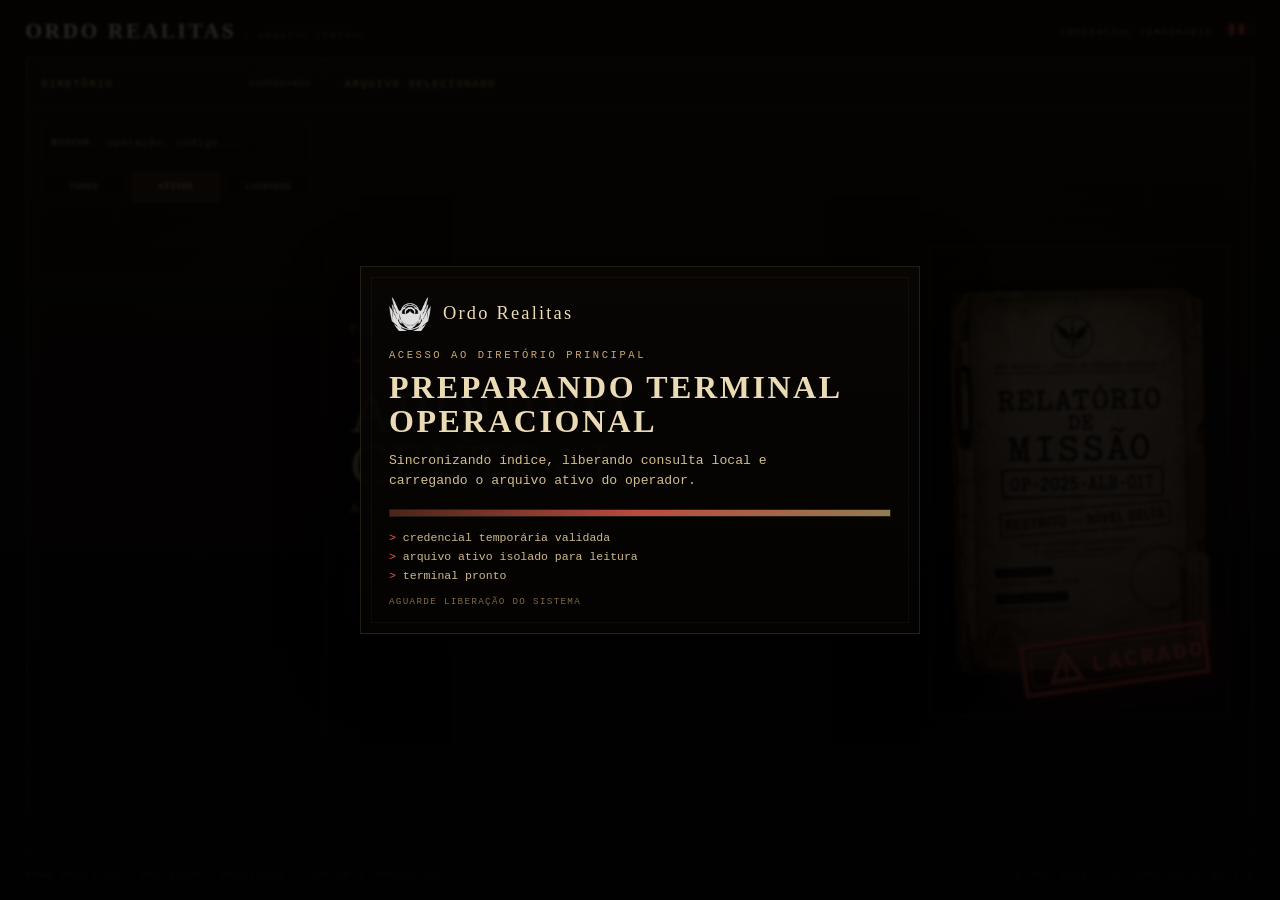
<file: index.html>
<!doctype html>
<html lang="pt-BR">
<head>
  <meta charset="utf-8" />
  <meta name="viewport" content="width=device-width, initial-scale=1" />
  <title>Ordo Realitas — Arquivo Central</title>
  <meta name="theme-color" content="#030201" />
  <link rel="stylesheet" href="css/home.css" />
</head>
<body>

  <div class="boot" id="bootScreen" aria-hidden="true">
    <div class="boot-panel">
      <div class="boot-logo"><img src="assets/ordo-mark-parchment.png" alt=""><div class="boot-mark">Ordo Realitas</div></div>
      <div class="boot-kicker">Acesso ao diretório principal</div>
      <h1 class="boot-title">Preparando terminal operacional</h1>
      <p class="boot-sub">Sincronizando índice, liberando consulta local e carregando o arquivo ativo do operador.</p>
      <div class="boot-progress" aria-hidden="true"><span id="bootBar"></span></div>
      <div class="boot-status">
        <div>credencial temporária validada</div>
        <div>arquivo ativo isolado para leitura</div>
        <div>terminal pronto</div>
      </div>
      <div class="boot-skip">aguarde liberação do sistema</div>
    </div>
  </div>
  <div class="app">
    <header class="top"><div><strong>ORDO REALITAS</strong> <span class="crumb">/ arquivo central</span></div><div>credencial temporária <span class="led"><i class="on"></i><i class="on"></i><i></i></span></div></header>
    <main class="terminal">
      <span class="corner tl"></span><span class="corner tr"></span><span class="corner bl"></span><span class="corner br"></span>
      <aside class="directory">
        <div class="dir-head"><span class="label">Diretório</span><span class="subtle" id="entryCount">carregando</span></div>
        <label class="search"><span>Buscar:</span><input id="search" placeholder="operação, código..." autocomplete="off"></label>
        <div class="filters"><button class="filter" data-filter="all">Todos</button><button class="filter active" data-filter="active">Ativos</button><button class="filter" data-filter="sealed">Lacrados</button></div>
        <div class="file-list" id="fileList"></div>
      </aside>
      <section class="mission">
        <div class="mission-top"><span class="label">Arquivo selecionado</span></div>
        <div class="mission-grid">
          <div class="mission-copy">
            <div class="kicker" id="selectedType">Carregando índice</div>
            <div class="mission-code" id="selectedCode">--</div>
            <div class="mission-title" id="selectedTitle">Arquivo central</div>
            <div class="mission-sub" id="selectedSubtitle">Aguardando dados do índice centralizado.</div>
            <div class="mission-note" id="briefLines"></div>
            <div class="visual-strip" id="visualStrip"></div>
            <div class="actions" id="actions"></div>
          </div>
          <div class="preview" id="previewBox" aria-hidden="true"><img class="watermark" src="assets/ordo-mark-parchment.png" alt=""><img class="cover" id="previewImg" src="assets/operacao-albania-thumb-grade.webp" alt=""><img class="stamp" id="stampImg" src="assets/stamp-lacrado.svg" alt="" loading="eager"></div>
        </div>
      </section>
    </main>
    <footer class="foot"><span>Ordo Realitas · proteger a realidade · conter o impossível</span><span>18 mai 2025 · sistema delta v4.7.0</span></footer>
  </div>
  <script src="data/records.js" defer></script>
  <script src="js/records-store.js" defer></script>
  <script src="js/home.js" defer></script>
</body>
</html>
</file>
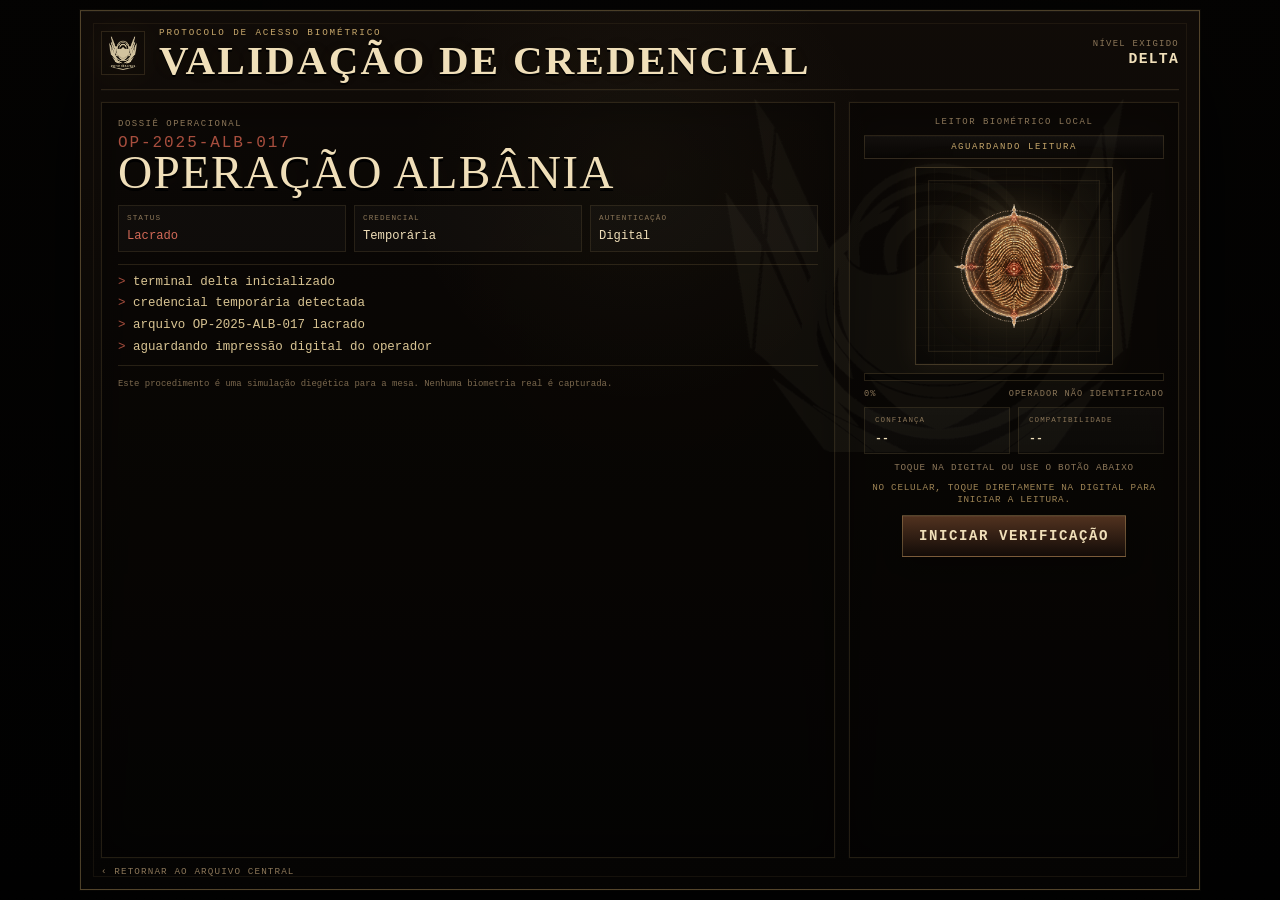
<file: arquivos/operacao-albania/index.html>
<!doctype html>
<html lang="pt-BR">
<head>
  <meta charset="utf-8" />
  <meta name="viewport" content="width=device-width, initial-scale=1, maximum-scale=1, viewport-fit=cover" />
  <title>OP-2025-ALB-017 — Operação Albânia</title>
  <meta name="theme-color" content="#050403" />
  <link rel="stylesheet" href="css/viewer.css" />
</head>
<body class="auth-locked">

  <section class="auth-gate" id="authGate" aria-label="Verificação biométrica do arquivo">
    <div class="auth-panel">
      <img class="auth-watermark" src="../../assets/ordo-mark-parchment.png" alt="" aria-hidden="true" />
      <div class="auth-head">
        <div class="auth-brand">
          <img class="auth-logo" src="../../assets/ordo-logo-parchment.png" alt="Ordo Realitas" />
          <div class="auth-title">
            <div class="auth-kicker">Protocolo de acesso biométrico</div>
            <h1>Validação de credencial</h1>
          </div>
        </div>
        <div class="auth-status">Nível exigido<strong>Delta</strong></div>
      </div>

      <div class="auth-grid">
        <section class="auth-info" aria-label="Dados do arquivo lacrado">
          <div>
            <div class="auth-info-label">Dossiê operacional</div>
            <div class="auth-op-code">OP-2025-ALB-017</div>
            <div class="auth-op-title">Operação Albânia</div>
          </div>
          <div class="auth-meta">
            <div><small>Status</small><span class="red">Lacrado</span></div>
            <div><small>Credencial</small><span>Temporária</span></div>
            <div><small>Autenticação</small><span>Digital</span></div>
          </div>
          <div class="auth-lines" id="authLog">
            <div>terminal delta inicializado</div>
            <div>credencial temporária detectada</div>
            <div>arquivo OP-2025-ALB-017 lacrado</div>
            <div>aguardando impressão digital do operador</div>
          </div>
          <div class="auth-tip">Este procedimento é uma simulação diegética para a mesa. Nenhuma biometria real é capturada.</div>
        </section>

        <section class="auth-reader" aria-label="Leitor de impressão digital">
          <div class="reader-label">Leitor biométrico local</div>
          <div class="auth-state" id="authState">Aguardando leitura</div>
          <div class="finger-frame ready" id="authFingerFrame" role="button" tabindex="0" aria-label="Toque para iniciar a leitura biométrica">
            <span class="reader-grid" aria-hidden="true"></span>
            <span class="reader-rings" aria-hidden="true"><span></span><span></span><span></span><span></span></span>
            <img id="authFinger" src="../../assets/fingerprint-ordem.png" alt="Leitor de impressão digital" />
            <span class="scanbar" aria-hidden="true"></span>
          </div>
          <div class="auth-progress" id="authProgress"><span></span></div>
          <div class="auth-progress-meta"><span id="authPercent">0%</span><span id="authStep">Operador não identificado</span></div>
          <div class="auth-readouts">
            <div class="auth-readout"><small>Confiança</small><strong id="authConfidence">--</strong></div>
            <div class="auth-readout"><small>Compatibilidade</small><strong id="authMatch">--</strong></div>
          </div>
          <div class="auth-mini" id="authMini">Toque na digital ou use o botão abaixo</div>
          <div class="auth-touch">No celular, toque diretamente na digital para iniciar a leitura.</div>
          <div class="auth-actions">
            <button class="auth-btn" id="authStart">Iniciar verificação</button>
          </div>
        </section>
      </div>
      <div class="access-stamp" id="accessStamp" aria-hidden="true">Acesso concedido</div>
      <a class="auth-back" href="../../index.html">‹ retornar ao arquivo central</a>
    </div>
  </section>
  <section class="cinematic-loader" id="cinematicLoader" aria-hidden="true" aria-label="Carregamento do dossiê">
    <div class="loader-panel">
      <div class="loader-kicker">sincronização pós-autenticação</div>
      <h2 id="loaderTitle">Indexação do dossiê</h2>
      <p id="loaderSubtitle">Preparando pacote visual em alta resolução.</p>
      <div class="loader-bar" aria-hidden="true"><span id="loaderBar"></span></div>
      <div class="loader-meta"><span id="loaderPercent">0%</span><span id="loaderCount">0/0 ativos</span></div>
      <div class="loader-log" id="loaderLog"><div>aguardando liberação biométrica</div></div>
    </div>
  </section>

  <div class="vignette" aria-hidden="true"></div><div class="system-toast" id="systemToast" role="status" aria-live="polite"></div><div class="turn-overlay" id="turnOverlay" aria-hidden="true"></div><div class="cinema-flash" id="cinemaFlash" aria-hidden="true"></div><div class="page-caption" id="pageCaption" aria-live="polite"></div><div class="top-reveal-zone" id="topRevealZone" aria-hidden="true"></div><div class="progress" id="progress"></div>
  <div class="topbar" id="topbar">
    <div class="bar-left"><button class="textbtn" id="openIndex">Índice</button><a class="textbtn" href="../../index.html" title="Voltar ao Arquivo Central">Arquivo</a></div>
    <div class="bar-center"><button class="navbtn" id="prev" aria-label="Página anterior">‹</button><div class="count" id="count">1 / 10</div><button class="navbtn" id="next" aria-label="Próxima página">›</button></div>
    <div class="bar-right"><button class="textbtn" id="zoomBtn"><span class="zoom-label">Zoom</span> ⌕</button><button class="textbtn" id="fullBtn" title="Tela cheia">⛶</button><button class="textbtn" id="moreBtn" title="Mais opções">•••</button></div>
  </div>
  <div class="dots" id="dots" aria-hidden="true"></div>
  <button class="side-hit left" id="sidePrev" aria-label="Página anterior"><span>‹</span></button><button class="side-hit right" id="sideNext" aria-label="Próxima página"><span>›</span></button>
  <main class="stage" id="stage"><div class="page-wrap" id="pageWrap"><img class="page" id="pageImg" src="images/01-capa.webp" alt="Página 1 do dossiê" draggable="false" /><canvas class="uv-canvas" id="uvCanvas" aria-hidden="true"></canvas><div class="uv-layer" id="uvLayer" aria-hidden="true"></div></div></main><div class="uv-flash" id="uvFlash" aria-hidden="true"></div><div class="uv-chip" id="uvChip">Luz UV forense ativa · mova o cursor/toque sobre o documento</div>
  <aside class="drawer" id="indexDrawer" aria-label="Índice"><button class="close" data-close="indexDrawer">Fechar</button><h2>Índice</h2><div class="index-list" id="indexList"></div></aside>
  <aside class="drawer right" id="textDrawer" aria-label="Transcrição"><button class="close" data-close="textDrawer">Fechar</button><h2>Transcrição</h2><div id="transcription"></div><div class="panel-actions"><button id="downloadPage">Baixar página atual</button><button id="centerFromText">Centralizar documento</button></div></aside>
  <aside class="drawer right findings-drawer" id="findingsDrawer" aria-label="Achados catalogados"><button class="close" data-close="findingsDrawer">Fechar</button><h2>Achados UV</h2><div class="drawer-summary" id="findingsSummary">Nenhum fragmento catalogado.</div><div id="findingsList" class="findings-list"></div><div class="panel-actions"><button id="clearFindings">Limpar achados</button><button id="jumpNextFinding">Próxima página com achado</button></div></aside>
  <aside class="drawer right logs-drawer" id="logsDrawer" aria-label="Logs técnicos"><button class="close" data-close="logsDrawer">Fechar</button><h2>Logs do arquivo</h2><div class="drawer-summary" id="logsSummary">Sessão operacional ativa.</div><div id="technicalLogs" class="technical-logs"></div><div class="panel-actions"><button id="copyLogs">Copiar logs</button><button id="clearLogs">Limpar logs</button></div></aside>
  <div class="popover" id="zoomPop"><div class="zoom-row"><button data-zoom="1">100%</button><button data-zoom="2.5">250%</button><button data-zoom="5">500%</button></div><input class="zoom-range" id="zoomRange" type="range" min="0.45" max="6" value="1" step="0.01" /><div class="zoom-meta">Scroll sobre o documento: apenas zoom até 600%<br>Arraste com clique esquerdo ou botão do scroll para mover<br>Duplo clique: ajustar / aproximar</div></div>
  <div class="popover more-pop" id="morePop"><button class="more-item" id="openText">Transcrição / modo leitura</button><button class="more-item" id="openFindings">Achados UV</button><button class="more-item" id="openLogs">Logs técnicos</button><button class="more-item" id="uvBtn">Luz UV: desligada</button><div class="more-label">Preset UV</div><div class="uv-presets"><button class="more-item uv-preset active" data-uv-mode="equilibrada">Equilibrada</button><button class="more-item uv-preset" data-uv-mode="discreta">Discreta</button><button class="more-item uv-preset" data-uv-mode="pericial">Pericial</button><button class="more-item uv-preset" data-uv-mode="cinematografica">Cinemática</button></div><button class="more-item" id="audioBtn">Áudio: ligado</button><button class="more-item" id="bgBtn">Trocar fundo</button><button class="more-item" id="fitView">Ajustar à tela</button><button class="more-item" id="resetView">Centralizar documento</button><button class="more-item" id="hideUiNow">Ocultar interface</button><button class="more-item" id="downloadPage2">Baixar página atual</button></div>
  <div class="end-card" id="endCard"><h3>Arquivo encerrado</h3><p id="endCardBody">O relatório termina. A operação começa.</p><div class="end-actions"><button id="endOpenFindings">Ver achados</button><button id="endOpenLogs">Ver logs</button></div></div>
  <div class="master-overlay" id="masterOverlay" aria-hidden="true">
    <section class="master-panel" role="dialog" aria-modal="true" aria-labelledby="masterTitle">
      <button class="master-close" id="masterClose" aria-label="Fechar protocolo mestre">×</button>
      <div class="master-kicker">protocolo mestre · narrador</div>
      <h2 id="masterTitle">Controle de sessão</h2>
      <p>Atalho: <strong>Ctrl + Shift + O</strong>. Painel local para testar a experiência sem expor comandos aos jogadores.</p>
      <div class="master-grid">
        <button id="masterUnlock">Liberar dossiê</button>
        <button id="masterToggleUV">Alternar UV</button>
        <button id="masterPageFirst">Ir para capa</button>
        <button id="masterPageLast">Ir para final</button>
        <button id="masterRevealFindings">Catalogar UV atual</button>
        <button id="masterResetSession" class="danger">Resetar sessão</button>
      </div>
      <label class="master-field"><span>Página direta</span><input id="masterPageInput" type="number" min="1" value="1" /></label>
      <button id="masterGoPage" class="master-wide">Abrir página informada</button>
      <pre id="masterDiag" class="master-diag">diagnóstico indisponível</pre>
    </section>
  </div>
  <script src="data/operation.js" defer></script>
  <script src="js/viewer.js" defer></script>
</body>
</html>
</file>
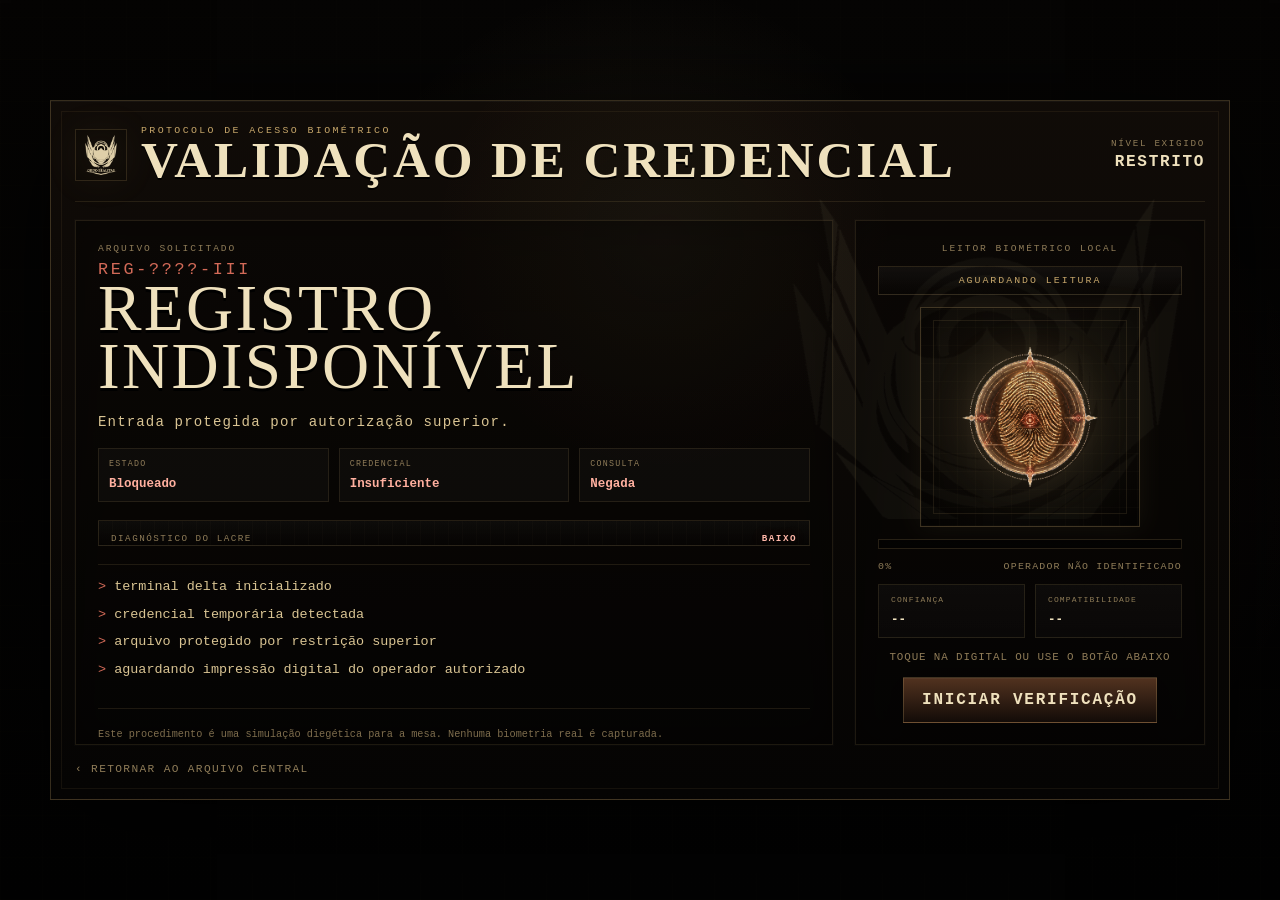
<file: verificacao-biometrica.html>
<!doctype html>
<html lang="pt-BR">
<head>
  <meta charset="utf-8" />
  <meta name="viewport" content="width=device-width, initial-scale=1" />
  <title>Verificação biométrica — Acesso negado</title>
  <link rel="stylesheet" href="css/auth-denied.css" />
</head>
<body>
  <main class="auth-page">
    <section class="auth-shell" aria-label="Verificação biométrica negada">
      <img class="auth-watermark" src="assets/ordo-mark-parchment.png" alt="" aria-hidden="true" />
      <header class="auth-head">
        <div class="brand">
          <img class="logo" src="assets/ordo-logo-parchment.png" alt="Ordo Realitas" />
          <div><div class="kicker">Protocolo de acesso biométrico</div><h1>Validação de credencial</h1></div>
        </div>
        <div class="status">Nível exigido<strong id="requiredLevel">--</strong></div>
      </header>
      <div class="auth-grid">
        <section class="panel info">
          <div><div class="label">Arquivo solicitado</div><div class="code" id="fileCode">--</div><div class="title" id="fileTitle">Carregando registro</div></div>
          <div class="subtitle" id="fileSubtitle">Consultando índice centralizado.</div>
          <div class="meta"><div><small>Estado</small><b>Bloqueado</b></div><div><small>Credencial</small><b>Insuficiente</b></div><div><small>Consulta</small><b>Negada</b></div></div>

          <div class="seal-profile" id="sealProfile" aria-label="Diagnóstico do lacre">
            <div class="seal-profile-head">
              <span>Diagnóstico do lacre</span>
              <strong id="sealRisk">--</strong>
            </div>
            <p id="sealReason">Aguardando leitura do índice central.</p>
            <div class="seal-readouts">
              <div><small>Integridade</small><b id="sealIntegrity">--</b></div>
              <div><small>Última tentativa</small><b id="sealAttempt">--</b></div>
            </div>
            <div class="seal-fragments" id="sealFragments"></div>
          </div>
          <div class="log" id="authLog"><div>terminal delta inicializado</div><div>credencial temporária detectada</div><div>arquivo protegido por restrição superior</div><div>aguardando impressão digital do operador autorizado</div></div>
          <div class="tip">Este procedimento é uma simulação diegética para a mesa. Nenhuma biometria real é capturada.</div>
        </section>
        <section class="panel reader">
          <div class="reader-label">Leitor biométrico local</div>
          <div class="auth-state" id="authState">Aguardando leitura</div>
          <div class="finger-frame ready" id="authFingerFrame" role="button" tabindex="0" aria-label="Toque para iniciar a leitura biométrica">
            <span class="reader-grid" aria-hidden="true"></span>
            <span class="rings" aria-hidden="true"><span></span><span></span><span></span><span></span></span>
            <img id="authFinger" src="assets/fingerprint-ordem.png" alt="Leitor de impressão digital" />
            <span class="scanbar" aria-hidden="true"></span>
          </div>
          <div class="progress"><span id="bar"></span></div>
          <div class="progress-meta"><span id="percent">0%</span><span id="step">Operador não identificado</span></div>
          <div class="readouts"><div class="readout"><small>Confiança</small><strong id="confidence">--</strong></div><div class="readout"><small>Compatibilidade</small><strong id="match">--</strong></div></div>
          <div class="mini" id="mini">Toque na digital ou use o botão abaixo</div>
          <div class="actions"><button class="btn" id="startBtn">Iniciar verificação</button></div>
        </section>
      </div>
      <div class="stamp" id="stamp">Acesso negado</div>
      <a class="back" href="index.html">‹ retornar ao arquivo central</a>
    </section>
  </main>
  <script src="data/records.js" defer></script>
  <script src="js/records-store.js" defer></script>
  <script src="js/auth-denied.js" defer></script>
</body>
</html>
</file>
<file: css/home.css>
:root{
      --void:#030201;
      --black:#070403;
      --panel:#0d0805;
      --panel2:#160d08;
      --paper:#eadbb5;
      --paper2:#c9aa6f;
      --muted:#806942;
      --faint:#453721;
      --blood:#a63a32;
      --blood2:#e35b4d;
      --green:#a9bd80;
      --line:rgba(201,170,111,.30);
      --soft:rgba(201,170,111,.12);
      --redline:rgba(166,58,50,.34);
      --mono:"Courier New",ui-monospace,monospace;
      --serif:Georgia,"Times New Roman",serif;
    }

    *{box-sizing:border-box}
    html,body{height:100%;margin:0;overflow:hidden;background:var(--void);color:var(--paper);font-family:var(--serif)}
    body::before{content:"";position:fixed;inset:0;z-index:-4;background:linear-gradient(90deg,rgba(0,0,0,.94),rgba(0,0,0,.66),rgba(0,0,0,.92)),url('../arquivos/operacao-albania/backgrounds/mesa.webp') center/cover no-repeat;filter:brightness(.37) saturate(.72)}
    body::after{content:"";position:fixed;inset:0;z-index:50;pointer-events:none;background:radial-gradient(ellipse at center,transparent 50%,rgba(0,0,0,.62) 100%),repeating-linear-gradient(0deg,rgba(255,255,255,.018) 0 1px,transparent 1px 5px);opacity:.22;mix-blend-mode:screen}
    button,a,input{font:inherit}button{cursor:pointer}a{text-decoration:none;color:inherit}

    .app{height:100svh;padding:14px clamp(18px,2vw,34px);display:grid;grid-template-rows:34px 1fr 22px;gap:10px;min-height:0}
    .top,.foot{width:min(1580px,100%);margin:0 auto;display:flex;align-items:center;justify-content:space-between;gap:18px;font-family:var(--mono);text-transform:uppercase;letter-spacing:.13em;font-size:.62rem;color:var(--muted);white-space:nowrap}
    .top strong{font-family:var(--serif);font-size:1.32rem;color:var(--paper);letter-spacing:.13em;text-shadow:0 2px 0 #000}.crumb{opacity:.68}.led{display:inline-flex;gap:5px;margin-left:10px}.led i{width:5px;height:11px;border:1px solid rgba(166,58,50,.55)}.led i.on{background:var(--blood);border-color:var(--blood);box-shadow:0 0 12px rgba(227,91,77,.35)}

    .terminal{width:min(1580px,100%);min-height:0;margin:0 auto;border:1px solid var(--line);background:linear-gradient(180deg,rgba(12,7,5,.96),rgba(4,3,2,.99));box-shadow:0 34px 110px rgba(0,0,0,.72);position:relative;overflow:hidden;display:grid;grid-template-columns:300px minmax(0,1fr)}
    .terminal::before{content:"";position:absolute;inset:10px;border:1px solid rgba(201,170,111,.055);pointer-events:none;z-index:5}
    .terminal::after{content:"";position:absolute;inset:0;pointer-events:none;background:repeating-linear-gradient(90deg,rgba(201,170,111,.018) 0 1px,transparent 1px 86px);opacity:.32}
    .corner{position:absolute;width:25px;height:25px;z-index:6}.tl{top:-1px;left:-1px;border-top:1px solid var(--paper2);border-left:1px solid var(--paper2)}.tr{top:-1px;right:-1px;border-top:1px solid var(--paper2);border-right:1px solid var(--paper2)}.bl{bottom:-1px;left:-1px;border-bottom:1px solid var(--paper2);border-left:1px solid var(--paper2)}.br{bottom:-1px;right:-1px;border-bottom:1px solid var(--paper2);border-right:1px solid var(--paper2)}

    .directory{position:relative;z-index:2;min-height:0;border-right:1px solid var(--soft);display:grid;grid-template-rows:auto auto auto 1fr;background:linear-gradient(180deg,rgba(12,7,5,.72),rgba(1,1,1,.22))}
    .dir-head{height:50px;border-bottom:1px solid var(--soft);display:flex;align-items:center;justify-content:space-between;gap:10px;padding:0 15px}.label{font-family:var(--mono);letter-spacing:.18em;text-transform:uppercase;color:var(--paper2);font-size:.64rem}.subtle{font-family:var(--mono);letter-spacing:.095em;text-transform:uppercase;color:var(--muted);font-size:.55rem}
    .search{height:40px;margin:14px 14px 10px;border:1px solid var(--soft);background:rgba(0,0,0,.24);display:flex;align-items:center;padding:0 10px;gap:8px;position:relative;z-index:1}.search span{font-family:var(--mono);font-size:.56rem;letter-spacing:.12em;text-transform:uppercase;color:var(--paper2);white-space:nowrap}.search input{flex:1;min-width:0;border:0;outline:0;background:transparent;color:var(--paper);font-family:var(--mono);font-size:.69rem;letter-spacing:.03em}.search input::placeholder{color:#7c6b4f}
    .filters{display:flex;gap:6px;padding:0 14px 11px;position:relative;z-index:1}.filter{height:28px;flex:1;border:1px solid var(--soft);background:rgba(0,0,0,.24);color:var(--paper2);font-family:var(--mono);font-size:.53rem;letter-spacing:.08em;text-transform:uppercase}.filter.active,.filter:hover{background:rgba(69,37,22,.52);border-color:var(--line);color:var(--paper)}
    .file-list{min-height:0;overflow:auto;display:grid;align-content:start;gap:7px;padding:0 14px 12px;scrollbar-width:thin;scrollbar-color:var(--blood) rgba(201,170,111,.08);position:relative;z-index:1}.file-item{width:100%;min-height:64px;border:1px solid var(--soft);background:rgba(0,0,0,.16);display:grid;grid-template-columns:12px 1fr;gap:10px;align-items:center;padding:9px 10px;text-align:left;color:var(--paper);position:relative;overflow:hidden}.file-item:hover{border-color:rgba(201,170,111,.28);background:rgba(255,255,255,.018)}.file-item.active{border-color:rgba(201,170,111,.58);background:linear-gradient(90deg,rgba(54,30,18,.66),rgba(0,0,0,.2));box-shadow:inset 3px 0 0 var(--paper2),0 0 18px rgba(201,170,111,.07)}.dot{width:7px;height:7px;border:1px solid var(--blood);transform:rotate(45deg);opacity:.72}.file-item.active .dot{background:var(--paper2);border-color:var(--paper2);box-shadow:0 0 14px rgba(201,170,111,.45)}.file-main{min-width:0;display:grid;gap:4px}.file-top{display:flex;align-items:center;justify-content:space-between;gap:8px;min-width:0}.file-code{font-family:var(--mono);font-size:.61rem;letter-spacing:.08em;color:var(--paper2);white-space:nowrap;overflow:hidden;text-overflow:ellipsis}.file-name{font-size:.93rem;line-height:1.05;font-weight:700;white-space:nowrap;overflow:hidden;text-overflow:ellipsis}.file-badge{padding:2px 6px;border:1px solid rgba(201,170,111,.22);font-family:var(--mono);font-size:.5rem;letter-spacing:.08em;text-transform:uppercase;color:var(--muted);white-space:nowrap}.file-badge.alert{border-color:rgba(166,58,50,.35);color:var(--blood2)}.file-badge.locked{border-color:rgba(169,189,128,.28);color:#b9cf8f}.file-badge.principal{border-color:rgba(201,170,111,.4);background:rgba(201,170,111,.08);color:var(--paper)}

    .mission{position:relative;z-index:2;min-height:0;display:grid;grid-template-rows:auto 1fr}.mission-top{height:50px;border-bottom:1px solid var(--soft);display:flex;align-items:center;gap:14px;padding:0 18px}.mission-grid{min-height:0;padding:22px 24px;display:grid;grid-template-columns:minmax(520px,1fr) 300px;gap:22px;align-items:center}.mission-copy{min-width:0;display:grid;gap:12px;align-content:center;position:relative;max-width:700px}.mission-copy::after{content:"";position:absolute;right:-6px;top:54%;width:210px;height:210px;border:1px solid rgba(201,170,111,.04);border-radius:50%;background:radial-gradient(circle,rgba(201,170,111,.02),transparent 62%);opacity:.55;pointer-events:none}.kicker{font-family:var(--mono);font-size:.66rem;letter-spacing:.22em;text-transform:uppercase;color:var(--paper2)}.mission-code{font-family:var(--mono);font-size:clamp(1.35rem,2.2vw,2.45rem);letter-spacing:.09em;color:var(--blood2);line-height:1}.mission-title{font-size:clamp(2.55rem,4.45vw,4.55rem);letter-spacing:.035em;text-transform:uppercase;line-height:.9;color:var(--paper);text-shadow:0 3px 0 #000;max-width:10ch}.mission-sub{font-family:var(--mono);font-size:.84rem;letter-spacing:.04em;color:var(--paper2);margin-top:0;max-width:520px}.mission-note{max-width:560px;border-top:1px solid var(--soft);border-bottom:1px solid var(--soft);padding:13px 0;display:grid;gap:7px}.note-line{font-family:var(--mono);font-size:.83rem;color:#d9c795;line-height:1.45}.note-line::before{content:"> ";color:var(--blood2)}.note-line b{color:#fff;font-weight:700}.actions{display:flex;align-items:center;gap:14px;margin-top:8px}.btn{height:48px;padding:0 23px;border:1px solid var(--line);background:linear-gradient(180deg,rgba(58,35,20,.84),rgba(10,6,4,.94));color:var(--paper);font-family:var(--mono);font-size:.94rem;font-weight:700;letter-spacing:.09em;text-transform:uppercase;display:inline-flex;align-items:center;justify-content:center;min-width:252px}.btn:hover{border-color:rgba(234,219,181,.65);filter:brightness(1.1)}.btn.dark{background:rgba(0,0,0,.22);font-weight:500;color:var(--paper2);opacity:.78;cursor:pointer;pointer-events:auto;position:relative;z-index:7}.btn.dark:hover{opacity:1;border-color:rgba(227,91,77,.48);color:var(--paper);box-shadow:0 0 24px rgba(166,58,50,.10)}
    .visual-strip{height:46px;display:grid;grid-template-columns:repeat(3,1fr);gap:0;margin-top:4px;border:1px solid var(--soft);max-width:560px}.strip-cell{display:grid;align-content:center;padding:0 12px;border-right:1px solid var(--soft);background:rgba(0,0,0,.12)}.strip-cell:last-child{border-right:0}.strip-cell small{font-family:var(--mono);letter-spacing:.15em;text-transform:uppercase;color:var(--muted);font-size:.49rem}.strip-cell b{font-family:var(--mono);letter-spacing:.04em;font-size:.72rem;color:var(--paper2);font-weight:400}.strip-cell.alert b{color:var(--blood2)}
    .preview{height:min(62vh,470px);min-height:348px;border:1px solid rgba(201,170,111,.16);background:linear-gradient(180deg,rgba(17,10,6,.28),rgba(0,0,0,.14));display:grid;place-items:center;position:relative;overflow:hidden;box-shadow:inset 0 0 42px rgba(0,0,0,.4)}.preview::before{display:none}.preview .watermark{display:none}.preview .cover{position:relative;z-index:1;max-width:88%;max-height:90%;object-fit:contain;filter:brightness(.94) contrast(1.08) drop-shadow(0 24px 28px rgba(0,0,0,.75));transform:rotate(-1.1deg)}.preview .stamp{position:absolute;z-index:4;right:14px;bottom:20px;width:198px;opacity:1;filter:drop-shadow(0 0 20px rgba(255,83,64,.5)) drop-shadow(0 2px 0 rgba(0,0,0,.75));transform:rotate(-8deg)}.preview.locked .cover{opacity:.98;filter:brightness(.96) contrast(1.08) saturate(.98) drop-shadow(0 24px 30px rgba(0,0,0,.78));transform:rotate(-.65deg)}.preview.locked .stamp{display:none}.preview-caption{display:none}

    @media(max-width:1120px){.terminal{grid-template-columns:290px 1fr}.mission-grid{grid-template-columns:1fr 250px;gap:18px}.mission-title{font-size:3.25rem}.preview{min-height:300px}.top strong{font-size:1.08rem}.visual-strip{grid-template-columns:1fr}}
    @media(max-width:900px){html,body{overflow:auto}.app{height:auto;min-height:100svh;overflow:visible}.terminal{min-height:calc(100svh - 76px);grid-template-columns:1fr}.directory{border-right:0;border-bottom:1px solid var(--soft);min-height:340px}.mission-grid{grid-template-columns:1fr}.preview{height:310px}.file-list{max-height:240px}.top,.foot{font-size:.54rem}.mission-title{font-size:3rem}.boot-panel{padding:22px 18px}.boot-sub{font-size:.78rem}}
    @media(max-width:640px){.app{padding:10px 10px 12px;grid-template-rows:auto 1fr auto;gap:8px}.top,.foot{white-space:normal;flex-wrap:wrap;row-gap:6px;align-items:flex-start}.top strong{font-size:.98rem}.terminal{border-left:0;border-right:0}.dir-head,.mission-top{height:42px;padding:0 12px}.directory{min-height:300px}.search{margin:10px 10px 8px;height:38px}.search span{font-size:.52rem}.search input{font-size:.64rem}.filters{padding:0 10px 10px;gap:4px}.filter{font-size:.5rem}.file-list{padding:0 10px 10px;max-height:188px}.file-item{min-height:58px;padding:8px 8px}.file-code{font-size:.57rem}.file-name{font-size:.86rem}.mission-grid{padding:16px 14px 18px;gap:16px}.mission-copy{gap:10px}.mission-code{font-size:clamp(1rem,7vw,1.45rem)}.mission-title{font-size:clamp(2rem,12vw,2.9rem)}.mission-sub{font-size:.76rem;max-width:none}.mission-note{padding:10px 0;gap:6px}.note-line{font-size:.75rem}.visual-strip{grid-template-columns:1fr;height:auto;max-width:none}.strip-cell{min-height:44px;padding:8px 10px}.strip-cell small{font-size:.47rem}.strip-cell b{font-size:.7rem}.actions{flex-direction:column;align-items:stretch;gap:10px}.btn,.btn.dark{width:100%;min-width:0;height:46px;padding:0 16px;font-size:.86rem}.preview{height:250px;min-height:250px}.preview .cover{max-width:82%;max-height:86%}.preview .stamp{width:156px;right:8px;bottom:10px}.boot-panel{width:min(100%,calc(100vw - 24px));padding:18px 16px}.boot-logo{gap:10px}.boot-mark{font-size:1rem}.boot-status{font-size:.68rem}}
    @media(max-width:420px){.top,.foot{font-size:.5rem}.top strong{display:block;margin-bottom:4px}.mission-title{font-size:clamp(1.8rem,12vw,2.55rem)}.preview{height:220px;min-height:220px}.preview .stamp{width:138px}.boot-title{font-size:1.15rem}.boot-sub{font-size:.74rem;line-height:1.45}}

    .boot{position:fixed;inset:0;z-index:120;display:grid;place-items:center;background:linear-gradient(180deg,rgba(4,3,2,.82),rgba(2,1,1,.92));backdrop-filter:blur(1.5px);transition:opacity .45s ease,visibility .45s ease}.boot.hidden{opacity:0;visibility:hidden;pointer-events:none}.boot-panel{width:min(560px,calc(100vw - 40px));border:1px solid rgba(201,170,111,.16);background:linear-gradient(180deg,rgba(9,6,4,.88),rgba(4,3,2,.94));padding:26px 28px;box-shadow:0 20px 60px rgba(0,0,0,.56);position:relative;overflow:hidden}.boot-panel::before{content:"";position:absolute;inset:10px;border:1px solid rgba(201,170,111,.05);pointer-events:none}.boot-logo{display:flex;align-items:center;gap:12px;margin-bottom:14px}.boot-logo img{width:42px;height:42px;object-fit:contain;filter:grayscale(1) brightness(1.08)}.boot-mark{font-family:var(--serif);font-size:1.15rem;letter-spacing:.12em;color:var(--paper)}.boot-kicker{font-family:var(--mono);font-size:.66rem;letter-spacing:.24em;text-transform:uppercase;color:var(--paper2);margin-bottom:10px}.boot-title{font-size:clamp(1.35rem,2.7vw,2rem);line-height:1.06;text-transform:uppercase;letter-spacing:.08em;color:var(--paper);margin:0 0 12px}.boot-sub{max-width:460px;margin:0 0 18px;font-family:var(--mono);font-size:.82rem;line-height:1.55;color:#d2be8d}.boot-progress{height:8px;border:1px solid rgba(201,170,111,.16);background:rgba(0,0,0,.36);overflow:hidden;position:relative}.boot-progress span{display:block;height:100%;width:0;background:linear-gradient(90deg,rgba(110,52,36,.68),rgba(227,91,77,.82),rgba(201,170,111,.72));transition:width 1.2s cubic-bezier(.2,.7,.2,1)}.boot-status{display:grid;gap:6px;margin-top:14px;font-family:var(--mono);font-size:.72rem;color:#ccb98b}.boot-status div::before{content:"> ";color:var(--blood2)}.boot-skip{margin-top:14px;font-family:var(--mono);font-size:.58rem;letter-spacing:.14em;text-transform:uppercase;color:var(--muted)}

/* v35 polish */
.empty-state{border:1px dashed rgba(201,170,111,.24);padding:16px 12px;color:var(--muted);font-family:var(--mono);font-size:.66rem;line-height:1.45;text-transform:uppercase;letter-spacing:.09em;background:rgba(0,0,0,.16)}
button:focus-visible,a:focus-visible,input:focus-visible{outline:2px solid rgba(234,219,181,.82);outline-offset:3px}.file-item:focus-visible,.filter:focus-visible,.btn:focus-visible{box-shadow:0 0 0 3px rgba(234,219,181,.16)}
@media (prefers-reduced-motion: reduce){*,*::before,*::after{animation-duration:.001ms!important;animation-iteration-count:1!important;scroll-behavior:auto!important;transition-duration:.001ms!important}.boot{display:none!important}}
</file>
<file: arquivos/operacao-albania/css/viewer.css>
:root{--gold:#c7a76b;--gold2:#f0dfb9;--muted:#8b7658;--line:rgba(199,167,107,.36);--line2:rgba(199,167,107,.16);--bg:#050403;--panel:rgba(13,10,7,.84);--red:#a84e3e;--shadow:0 30px 95px rgba(0,0,0,.62);--bar-h:58px;--mono:'Courier New',monospace}
    *{box-sizing:border-box;-webkit-tap-highlight-color:transparent} html,body{height:100%;overscroll-behavior:none;-webkit-text-size-adjust:100%} body{margin:0;background:#050403;color:var(--gold2);font-family:Georgia,'Times New Roman',serif;overflow:hidden;touch-action:manipulation}
    body:before{content:"";position:fixed;inset:0;background:radial-gradient(circle at 50% 42%, rgba(199,167,107,.09), transparent 34%),linear-gradient(90deg,rgba(0,0,0,.82),transparent 21%,transparent 79%,rgba(0,0,0,.82)),var(--desk, url('../backgrounds/mesa.webp')) center/cover no-repeat;filter:brightness(.54) saturate(.86);z-index:-4}
    body:after{content:"";position:fixed;inset:0;background:repeating-linear-gradient(0deg,rgba(255,255,255,.025) 0 1px,transparent 1px 4px),repeating-radial-gradient(circle at 20% 30%,rgba(255,255,255,.035) 0 1px,transparent 1px 5px),linear-gradient(rgba(0,0,0,.08),rgba(0,0,0,.26));opacity:.31;z-index:-3;pointer-events:none}.vignette{position:fixed;inset:0;background:radial-gradient(ellipse at center,transparent 40%,rgba(0,0,0,.77));pointer-events:none;z-index:20}
    button,a{font:inherit}.progress{position:fixed;top:var(--bar-h);left:0;height:2px;background:linear-gradient(90deg,var(--gold),var(--red));width:10%;z-index:58;box-shadow:0 0 18px rgba(199,167,107,.35);transition:width .28s ease,opacity .42s ease,transform .42s ease}.topbar{position:fixed;top:0;left:0;right:0;height:var(--bar-h);display:grid;grid-template-columns:1fr auto 1fr;align-items:center;padding:0 clamp(12px,3vw,46px);z-index:60;background:linear-gradient(180deg,rgba(6,5,3,.9),rgba(6,5,3,.54));border-bottom:1px solid var(--line2);backdrop-filter:blur(8px);transition:opacity .42s ease, transform .42s ease}.ui-hidden .topbar{opacity:0;transform:translateY(-100%);pointer-events:none}.ui-hidden .progress{opacity:0;transform:translateY(calc(-1 * var(--bar-h) - 8px))}.topbar:hover,.menu-open .topbar{opacity:1!important;transform:none!important;pointer-events:auto!important}.bar-left,.bar-center,.bar-right{display:flex;align-items:center;gap:12px}.bar-center{justify-content:center}.bar-right{justify-content:flex-end}.navbtn,.textbtn{border:0;background:transparent;color:var(--gold2);padding:9px 10px;cursor:pointer;letter-spacing:.08em;text-transform:uppercase;line-height:1}.textbtn{font-size:.78rem;color:var(--gold)}.navbtn{font-size:1.7rem;color:var(--gold)}.navbtn:hover,.textbtn:hover{color:#fff;text-shadow:0 0 18px rgba(199,167,107,.55)}.count{min-width:82px;text-align:center;letter-spacing:.12em;color:var(--gold2)}
    .top-reveal-zone{position:fixed;top:0;left:0;right:0;height:18px;z-index:59;background:transparent}.mobile-ui .top-reveal-zone{display:none}.page-caption,.uv-chip{display:none!important}.mobile-ui .topbar,.mobile-ui .progress,.mobile-ui .dots{opacity:1!important;transform:none!important;pointer-events:auto!important}.mobile-ui .topbar{background:linear-gradient(180deg,rgba(6,5,3,.96),rgba(6,5,3,.78))}.mobile-ui .progress{opacity:.9!important;transform:none!important}.mobile-ui .dots{opacity:.78}
    .stage{height:100%;width:100%;display:grid;place-items:center;padding:86px 24px 34px;position:relative;cursor:default;touch-action:none;overflow:hidden}.stage::before{content:"";position:absolute;inset:0;background:radial-gradient(circle at 50% 48%,rgba(255,245,223,.04),transparent 34%),linear-gradient(180deg,rgba(255,255,255,.018),transparent 28%,transparent 72%,rgba(0,0,0,.16));pointer-events:none;z-index:0}.page-wrap{position:relative;display:inline-block;transform-origin:center center;will-change:transform;cursor:grab;transition:transform .06s linear;perspective:1200px;touch-action:none;user-select:none;-webkit-user-select:none;-webkit-user-drag:none}.page-wrap::before{content:"";position:absolute;inset:-10px;border-radius:12px;background:radial-gradient(circle at 50% 40%,rgba(255,244,218,.06),transparent 56%),linear-gradient(180deg,rgba(255,255,255,.03),rgba(0,0,0,.12));filter:blur(14px);opacity:.44;pointer-events:none;z-index:0}.page-wrap::after{content:"";position:absolute;top:3%;bottom:4%;width:28%;left:-18%;border-radius:50%;background:linear-gradient(90deg,transparent,rgba(255,248,232,.22),transparent);opacity:0;transform:translateX(0) skewX(-12deg);filter:blur(12px);pointer-events:none;z-index:4;mix-blend-mode:screen}.page-wrap.turn-left::after,.page-wrap.turn-right::after{opacity:.78;transition:transform .35s cubic-bezier(.2,.7,.1,1),opacity .35s ease}.page-wrap.turn-left::after{transform:translateX(330%) skewX(-12deg)}.page-wrap.turn-right::after{transform:translateX(360%) skewX(-12deg)}.page-wrap.dragging{cursor:grabbing}.page{display:block;max-width:min(66vw,820px);max-height:calc(100vh - 124px);object-fit:contain;box-shadow:0 30px 90px rgba(0,0,0,.58),0 0 55px rgba(224,198,141,.10);border-radius:4px;user-select:none;-webkit-user-select:none;-webkit-user-drag:none;filter:brightness(1.14) contrast(1.035) saturate(1.02);transition:opacity .26s ease, transform .26s cubic-bezier(.2,.7,.1,1), filter .26s ease}.page.turning{opacity:.04;transform:translateX(var(--turn-x,26px)) rotateY(var(--turn-rot,3deg)) scale(.98);filter:blur(1.4px) brightness(.72)}.turn-overlay{position:fixed;inset:0;pointer-events:none;z-index:44;opacity:0;background:radial-gradient(circle at 50% 50%,rgba(255,248,229,.08),transparent 28%),linear-gradient(90deg,rgba(0,0,0,.22),transparent 18%,transparent 82%,rgba(0,0,0,.22));mix-blend-mode:screen;transition:opacity .22s ease}.page-flipping .turn-overlay{opacity:1}.dots{position:fixed;top:72px;left:50%;transform:translateX(-50%);display:flex;gap:8px;z-index:42;transition:opacity .35s}.dot{width:5px;height:5px;border-radius:50%;background:rgba(199,167,107,.3)}.dot.active{background:var(--gold2);box-shadow:0 0 14px rgba(199,167,107,.7)}.ui-hidden .dots{opacity:.15}.side-hit{position:fixed;top:50%;transform:translateY(-50%);height:96px;width:34px;border:1px solid var(--line2);background:rgba(11,8,5,.42);color:var(--gold);z-index:38;cursor:pointer;transition:.2s}.side-hit.left{left:34px}.side-hit.right{right:34px}.side-hit:hover{border-color:var(--line);background:rgba(35,24,15,.68)}.side-hit span{font-size:1.8rem}.ui-hidden .side-hit{opacity:.3}
    .drawer{position:fixed;top:0;bottom:0;left:0;width:min(390px,88vw);z-index:70;background:linear-gradient(180deg,rgba(14,10,7,.97),rgba(6,5,3,.98));border-right:1px solid var(--line);box-shadow:30px 0 80px rgba(0,0,0,.5);transform:translateX(-102%);transition:transform .28s ease;padding:82px 22px 24px;overflow:auto}.drawer.right{left:auto;right:0;border-right:0;border-left:1px solid var(--line);transform:translateX(102%)}.drawer.open{transform:translateX(0)}.drawer h2{margin:0 0 22px;letter-spacing:.14em;text-transform:uppercase;color:var(--gold2);font-size:1.45rem}.close{position:absolute;top:18px;right:18px;border:1px solid var(--line2);background:rgba(0,0,0,.25);color:var(--gold);padding:8px 12px;cursor:pointer}.index-list{display:grid;gap:8px}.index-item{display:grid;grid-template-columns:42px 1fr;gap:10px;text-align:left;border:1px solid rgba(199,167,107,.13);background:rgba(255,255,255,.025);color:var(--gold2);padding:12px;cursor:pointer}.index-item.active{border-color:var(--line);background:rgba(75,50,27,.42)}.num{font-family:var(--mono);color:var(--gold)}.trans-title{color:var(--gold);letter-spacing:.08em;margin-bottom:14px}.trans-body{line-height:1.66;color:#cbb996}.trans-body ul{padding-left:20px}.panel-actions{display:grid;gap:10px;margin-top:20px}.panel-actions a,.panel-actions button,.more-item{border:1px solid var(--line2);background:rgba(0,0,0,.26);color:var(--gold2);padding:12px;text-align:left;text-decoration:none;cursor:pointer}.panel-actions a:hover,.panel-actions button:hover,.more-item:hover{border-color:var(--line);color:#fff}
    .popover{position:fixed;right:46px;top:66px;z-index:75;width:310px;border:1px solid var(--line);background:rgba(10,7,5,.95);box-shadow:0 26px 80px rgba(0,0,0,.55);padding:16px;display:none}.popover.open{display:block}.zoom-row{display:grid;grid-template-columns:repeat(3,1fr);gap:8px;margin-bottom:14px}.zoom-row button{border:1px solid var(--line2);background:rgba(255,255,255,.035);color:var(--gold2);padding:10px;cursor:pointer}.zoom-range{width:100%;accent-color:#b65a48}.zoom-meta{font-family:var(--mono);font-size:.76rem;color:var(--muted);margin-top:10px;line-height:1.45}.more-pop{display:none;grid-template-columns:1fr;gap:8px}.more-pop.open{display:grid}.more-item{width:100%}.more-label{margin-top:4px;margin-bottom:2px;font-family:var(--mono);font-size:.68rem;letter-spacing:.14em;text-transform:uppercase;color:var(--muted)}.uv-presets{display:grid;grid-template-columns:1fr 1fr;gap:8px}.uv-preset{text-align:center}.uv-preset.active{border-color:var(--line);background:rgba(75,50,27,.42);color:#fff;box-shadow:0 0 18px rgba(199,167,107,.12)}
    .end-card{position:fixed;right:34px;bottom:30px;transform:translateX(26px);width:min(390px,36vw);border:1px solid var(--line);background:linear-gradient(180deg,rgba(18,13,9,.80),rgba(6,4,3,.86));box-shadow:0 28px 80px rgba(0,0,0,.55);z-index:46;text-align:left;padding:16px 18px;opacity:0;pointer-events:none;transition:.28s ease}.end-card.show{opacity:1;transform:translateX(0)}.end-card h3{margin:0 0 8px;text-transform:uppercase;letter-spacing:.15em;color:var(--gold2);font-size:1.02rem}.end-card p{margin:0;line-height:1.42;color:#d9c493;font-size:.9rem}.end-card strong{color:#fff}
    @media (max-width:760px){:root{--bar-h:54px}.topbar{grid-template-columns:auto 1fr auto;padding:0 max(8px,env(safe-area-inset-left))}.bar-left .textbtn span,.bar-right .zoom-label{display:none}.bar-left,.bar-right{gap:4px}.textbtn,.navbtn{padding:8px 7px}.count{min-width:56px;font-size:.92rem}.stage{padding:76px 10px 32px}.page{max-width:96vw;max-height:calc(100svh - 112px)}.side-hit{display:none}.dots{top:62px;gap:6px}.dot{width:4px;height:4px}.popover{right:10px;left:10px;top:60px;width:auto}.end-card{bottom:18px;left:50%;right:auto;transform:translateX(-50%) translateY(20px);width:min(520px,92vw)}.end-card.show{transform:translateX(-50%) translateY(0)}.drawer{padding-top:66px}}

    
    .uv-canvas{position:absolute;inset:0;z-index:3;width:100%;height:100%;border-radius:4px;pointer-events:none;opacity:0;mix-blend-mode:screen;transition:opacity .14s ease;transform:translateZ(0);will-change:opacity,transform;contain:strict}
    body.uv-on .uv-canvas{opacity:1}
    .uv-layer{display:none}
    body.uv-on .page{filter:none}
    body.uv-on .page-wrap{filter:none}
    .uv-flash{position:fixed;left:0;top:0;width:136px;height:136px;border-radius:50%;z-index:45;pointer-events:none;display:none;transform:translate3d(-999px,-999px,0);background:radial-gradient(circle,rgba(255,255,255,.15) 0 9%,rgba(218,237,255,.13) 13%,rgba(158,136,255,.14) 28%,rgba(78,49,187,.09) 48%,transparent 72%);box-shadow:0 0 14px rgba(174,220,255,.10),0 0 34px rgba(122,91,255,.09);mix-blend-mode:screen;will-change:transform}.uv-flash::before{content:"";position:absolute;inset:18%;border-radius:50%;border:1px solid rgba(238,245,255,.15)}.uv-flash::after{content:"UV";position:absolute;left:50%;top:50%;transform:translate3d(-50%,-50%,0);font-family:var(--mono);font-size:.52rem;letter-spacing:.24em;color:rgba(244,241,255,.32);text-shadow:0 0 8px rgba(214,225,255,.18)}body.uv-on .uv-flash{display:block}body.uv-on .stage{cursor:none}.uv-chip{position:fixed;left:50%;bottom:22px;transform:translateX(-50%);z-index:46;border:1px solid rgba(161,118,255,.24);background:linear-gradient(180deg,rgba(10,8,24,.78),rgba(4,4,12,.74));color:#f1e9ff;font-family:var(--mono);letter-spacing:.14em;text-transform:uppercase;font-size:.62rem;padding:8px 11px;opacity:0;pointer-events:none;transition:.18s ease;text-shadow:0 0 8px rgba(161,118,255,.24);box-shadow:0 0 16px rgba(58,28,140,.09)}body.uv-on .uv-chip{opacity:.9}

    /* FIX: estilos-base da tela de verificação biométrica.
       Na V32 eles ficaram só dentro do @media mobile, então a autenticação
       aparecia sem layout e empurrava/ocultava as páginas do dossiê. */
    .auth-gate{position:fixed;inset:0;z-index:100;display:flex;align-items:center;justify-content:center;padding:24px;background:radial-gradient(circle at 50% 35%,rgba(199,167,107,.10),transparent 32%),linear-gradient(180deg,rgba(5,4,3,.96),rgba(2,2,2,.985));backdrop-filter:blur(8px);transition:opacity .55s ease,visibility .55s ease;overflow:auto}.auth-gate.hide{opacity:0;visibility:hidden;pointer-events:none}.auth-panel{width:min(1180px,calc(100vw - 42px));min-height:min(690px,calc(100svh - 44px));position:relative;overflow:hidden;border:1px solid var(--line);background:radial-gradient(circle at 50% 18%,rgba(199,167,107,.05),transparent 26%),linear-gradient(180deg,rgba(17,12,8,.95),rgba(5,4,3,.975));box-shadow:0 28px 120px rgba(0,0,0,.72),0 0 0 1px rgba(199,167,107,.04),inset 0 1px 0 rgba(255,255,255,.03);padding:28px}.auth-panel::before{content:"";position:absolute;inset:12px;border:1px solid rgba(199,167,107,.08);pointer-events:none}.auth-watermark{position:absolute;right:4%;top:10%;width:min(430px,38vw);opacity:.045;filter:sepia(1);pointer-events:none}.auth-head{position:relative;z-index:1;display:flex;align-items:center;justify-content:space-between;gap:18px;padding-bottom:18px;border-bottom:1px solid var(--line2);box-shadow:0 1px 0 rgba(255,255,255,.02)}.auth-brand{display:flex;align-items:center;gap:14px}.auth-logo{width:58px;height:58px;object-fit:contain;opacity:.94;filter:drop-shadow(0 0 18px rgba(199,167,107,.14));border:1px solid rgba(199,167,107,.18);background:rgba(0,0,0,.16);padding:5px;transform:none}.auth-title{display:grid;gap:4px}.auth-kicker{font-family:var(--mono);font-size:.66rem;letter-spacing:.22em;text-transform:uppercase;color:var(--gold)}.auth-title h1{margin:0;color:var(--gold2);font-size:clamp(2.2rem,3.8vw,3.5rem);line-height:.94;text-transform:uppercase;letter-spacing:.055em;text-shadow:0 2px 0 #000,0 0 26px rgba(199,167,107,.05)}.auth-status{font-family:var(--mono);font-size:.64rem;letter-spacing:.14em;text-transform:uppercase;color:var(--muted);display:grid;text-align:right;gap:5px}.auth-status strong{color:var(--gold2);font-size:1.08rem}.auth-grid{position:relative;z-index:1;display:grid;grid-template-columns:minmax(0,1fr) 372px;gap:24px;margin-top:24px;align-items:stretch}.auth-info,.auth-reader{border:1px solid var(--line2);background:linear-gradient(180deg,rgba(0,0,0,.26),rgba(0,0,0,.18));box-shadow:inset 0 0 35px rgba(0,0,0,.24),0 0 0 1px rgba(255,255,255,.015)}.auth-info{padding:24px;display:grid;align-content:start;gap:20px}.auth-info-label,.reader-label{font-family:var(--mono);font-size:.64rem;letter-spacing:.18em;text-transform:uppercase;color:var(--muted)}.auth-op-code{font-family:var(--mono);font-size:1.2rem;letter-spacing:.12em;color:var(--red);margin-top:8px}.auth-op-title{font-size:clamp(2.6rem,4.6vw,5.0rem);line-height:.88;text-transform:uppercase;letter-spacing:.03em;color:var(--gold2);text-shadow:0 3px 0 #000,0 0 24px rgba(199,167,107,.04)}.auth-meta{display:grid;grid-template-columns:repeat(3,1fr);gap:10px}.auth-meta div{border:1px solid rgba(199,167,107,.13);padding:10px;background:rgba(255,255,255,.025)}.auth-meta small{display:block;font-family:var(--mono);font-size:.54rem;letter-spacing:.14em;text-transform:uppercase;color:var(--muted);margin-bottom:4px}.auth-meta span{font-family:var(--mono);font-size:.82rem;color:var(--gold2)}.auth-meta .red{color:#d36a58}.auth-lines{min-height:176px;border-top:1px solid var(--line2);border-bottom:1px solid var(--line2);padding:16px 0;display:grid;gap:10px;font-family:var(--mono);font-size:.92rem;color:#d9c493;line-height:1.48}.auth-lines div::before{content:"> ";color:var(--red)}.auth-lines .ok{color:#d8efad;text-shadow:0 0 16px rgba(169,189,128,.25)}.auth-tip{font-family:var(--mono);font-size:.67rem;line-height:1.55;color:var(--muted);opacity:.88}.auth-reader{padding:24px;display:grid;justify-items:center;align-content:start;gap:14px;text-align:center;position:relative;overflow:hidden}.auth-state{font-family:var(--mono);font-size:.66rem;letter-spacing:.2em;text-transform:uppercase;color:var(--gold);padding:8px 10px;border:1px solid rgba(199,167,107,.18);background:linear-gradient(180deg,rgba(255,255,255,.035),rgba(0,0,0,.18));min-width:100%;text-align:center;box-shadow:inset 0 1px 0 rgba(255,255,255,.02)}.finger-frame{width:246px;height:246px;position:relative;display:grid;place-items:center;border:1px solid rgba(199,167,107,.28);background:radial-gradient(circle at 50% 42%,rgba(199,167,107,.085),rgba(0,0,0,.24));cursor:pointer;overflow:hidden;transition:border-color .28s ease,box-shadow .28s ease,background .28s ease;box-shadow:inset 0 0 40px rgba(0,0,0,.26)}.finger-frame::before{content:"";position:absolute;inset:12px;border:1px solid rgba(199,167,107,.12);z-index:1;box-shadow:0 0 0 1px rgba(255,255,255,.015) inset}.finger-frame::after{content:"";position:absolute;inset:0;opacity:0;pointer-events:none;z-index:1;background:linear-gradient(180deg,rgba(0,0,0,0) 0%,rgba(211,106,88,.08) 26%,rgba(211,106,88,.12) 50%,rgba(211,106,88,.08) 74%,rgba(0,0,0,0) 100%),repeating-linear-gradient(180deg,transparent 0 7px,rgba(211,106,88,.06) 7px 8px)}.finger-frame.ready{box-shadow:0 0 24px rgba(199,167,107,.08),inset 0 0 44px rgba(0,0,0,.32)}.finger-frame.scanning{border-color:rgba(211,106,88,.65);box-shadow:0 0 32px rgba(168,78,62,.22),inset 0 0 48px rgba(168,78,62,.08);background:radial-gradient(circle,rgba(211,106,88,.09),rgba(0,0,0,.24))}.finger-frame.scanning::after{opacity:1;animation:scanField 1.25s linear infinite}.finger-frame.ok{border-color:rgba(216,239,173,.58);box-shadow:0 0 36px rgba(143,174,99,.24),inset 0 0 52px rgba(143,174,99,.08);background:radial-gradient(circle,rgba(143,174,99,.10),rgba(0,0,0,.22))}.finger-frame.denied{border-color:rgba(191,97,83,.58);box-shadow:0 0 36px rgba(183,75,60,.22),inset 0 0 52px rgba(127,35,29,.09);background:radial-gradient(circle,rgba(191,97,83,.10),rgba(0,0,0,.22))}.finger-frame img{width:150px;height:150px;object-fit:contain;position:relative;z-index:2;filter:drop-shadow(0 0 20px rgba(199,167,107,.18));transition:transform .28s ease,filter .28s ease,opacity .24s ease}.finger-frame.scanning img{opacity:.92;filter:drop-shadow(0 0 22px rgba(211,106,88,.28))}.finger-frame.result img{width:172px;height:172px;animation:resultPop .56s cubic-bezier(.2,.82,.22,1) both}.finger-frame.ok.result img{filter:drop-shadow(0 0 24px rgba(143,174,99,.26))}.finger-frame.denied.result img{filter:drop-shadow(0 0 24px rgba(183,75,60,.26))}.reader-grid{position:absolute;inset:0;background:repeating-linear-gradient(90deg,rgba(199,167,107,.05) 0 1px,transparent 1px 18px),repeating-linear-gradient(0deg,rgba(199,167,107,.05) 0 1px,transparent 1px 18px);opacity:.5;transition:opacity .22s ease,filter .22s ease}.finger-frame.scanning .reader-grid{opacity:.68;filter:drop-shadow(0 0 10px rgba(211,106,88,.12))}.reader-rings{position:absolute;inset:0;display:grid;place-items:center;pointer-events:none;z-index:1}.reader-rings span{position:absolute;border-radius:50%;border:1px solid rgba(199,167,107,.18);opacity:0;transform:scale(.72)}.reader-rings span:nth-child(1){width:108px;height:108px}.reader-rings span:nth-child(2){width:146px;height:146px}.reader-rings span:nth-child(3){width:182px;height:182px}.reader-rings span:nth-child(4){width:214px;height:214px}.finger-frame.ready .reader-rings span{animation:ring 3.4s ease-out infinite}.finger-frame.ready .reader-rings span:nth-child(2){animation-delay:1.1s}.finger-frame.ready .reader-rings span:nth-child(3){animation-delay:2.2s}.finger-frame.ready .reader-rings span:nth-child(4){animation-delay:2.8s}.finger-frame.scanning .reader-rings span{border-color:rgba(211,106,88,.34);animation:ringScan 1.25s ease-out infinite}.finger-frame.scanning .reader-rings span:nth-child(2){animation-delay:.18s}.finger-frame.scanning .reader-rings span:nth-child(3){animation-delay:.36s}.finger-frame.scanning .reader-rings span:nth-child(4){animation-delay:.54s}.finger-frame.ok .reader-rings span{border-color:rgba(216,239,173,.36);animation:ringOk 1.5s ease-out infinite}.finger-frame.ok .reader-rings span:nth-child(2){animation-delay:.18s}.finger-frame.ok .reader-rings span:nth-child(3){animation-delay:.36s}.finger-frame.ok .reader-rings span:nth-child(4){animation-delay:.54s}.finger-frame.denied .reader-rings span{border-color:rgba(191,97,83,.34);animation:ringDeny 1.45s ease-out infinite}.finger-frame.denied .reader-rings span:nth-child(2){animation-delay:.18s}.finger-frame.denied .reader-rings span:nth-child(3){animation-delay:.36s}.finger-frame.denied .reader-rings span:nth-child(4){animation-delay:.54s}@keyframes ring{0%{opacity:0;transform:scale(.72)}20%{opacity:.22}100%{opacity:0;transform:scale(1.08)}}@keyframes ringScan{0%{opacity:0;transform:scale(.7)}30%{opacity:.42}100%{opacity:0;transform:scale(1.16)}}@keyframes ringOk{0%{opacity:0;transform:scale(.76)}35%{opacity:.48}100%{opacity:0;transform:scale(1.12)}}@keyframes ringDeny{0%{opacity:0;transform:scale(.76)}35%{opacity:.42}100%{opacity:0;transform:scale(1.12)}}@keyframes resultPop{0%{transform:scale(.82);opacity:.1}65%{transform:scale(1.05);opacity:1}100%{transform:scale(1);opacity:1}}@keyframes scanField{0%{transform:translateY(-10px)}50%{transform:translateY(10px)}100%{transform:translateY(-10px)}}.scanbar{position:absolute;left:10px;right:10px;top:10px;height:34px;background:linear-gradient(180deg,rgba(255,255,255,0),rgba(255,220,200,.16),rgba(211,106,88,.82),rgba(255,220,200,.16),rgba(255,255,255,0));opacity:0;z-index:3;filter:blur(.15px);mix-blend-mode:screen;box-shadow:0 0 18px rgba(211,106,88,.16)}.scanbar::before{content:"";position:absolute;left:0;right:0;top:50%;height:1px;background:rgba(255,242,230,.65);transform:translateY(-50%)}.scanbar::after{content:"";position:absolute;inset:0;background:radial-gradient(circle at 50% 50%,rgba(255,255,255,.28),transparent 55%)}.finger-frame.scanning .scanbar{opacity:1;animation:scanBounce 1.55s cubic-bezier(.42,0,.58,1) infinite alternate}.finger-frame.ok .scanbar,.finger-frame.denied .scanbar{opacity:0}@keyframes scanBounce{0%{transform:translateY(0);opacity:.85}100%{transform:translateY(192px);opacity:1}}.auth-progress{width:100%;height:10px;border:1px solid rgba(199,167,107,.18);background:rgba(0,0,0,.35);overflow:hidden;position:relative;box-shadow:inset 0 0 12px rgba(0,0,0,.34)}.auth-progress span{display:block;height:100%;width:0;background:linear-gradient(90deg,var(--red),var(--gold));transition:width .34s ease}.auth-progress.ok span{background:linear-gradient(90deg,#8fae63,#d8efad)}.auth-progress.denied span{background:linear-gradient(90deg,#7f231d,#ffb09f)}.auth-progress-meta{width:100%;display:flex;justify-content:space-between;gap:10px;font-family:var(--mono);font-size:.64rem;letter-spacing:.12em;text-transform:uppercase;color:var(--muted);margin-top:2px}.auth-readouts{width:100%;display:grid;grid-template-columns:1fr 1fr;gap:10px;margin-top:2px}.auth-readout{border:1px solid rgba(199,167,107,.14);background:linear-gradient(180deg,rgba(255,255,255,.028),rgba(255,255,255,.014));padding:10px 12px;text-align:left}.auth-readout small{display:block;font-family:var(--mono);font-size:.54rem;letter-spacing:.14em;text-transform:uppercase;color:var(--muted);margin-bottom:5px}.auth-readout strong{font-family:var(--mono);font-size:.82rem;color:var(--gold2)}.auth-mini,.auth-touch{font-family:var(--mono);font-size:.73rem;letter-spacing:.08em;text-transform:uppercase;color:var(--muted);line-height:1.48}.auth-touch{color:var(--gold);opacity:.78}.auth-actions{display:flex;gap:10px}.auth-btn{min-width:220px;border:1px solid var(--line);background:linear-gradient(180deg,rgba(86,53,33,.95),rgba(20,12,8,.94));color:var(--gold2);padding:15px 18px;font-family:var(--mono);font-weight:700;letter-spacing:.11em;text-transform:uppercase;cursor:pointer;box-shadow:0 8px 30px rgba(0,0,0,.22),inset 0 1px 0 rgba(255,255,255,.04)}.auth-btn:hover{border-color:var(--gold2);filter:brightness(1.08)}.auth-btn:disabled{opacity:.72;cursor:wait}.access-stamp{position:absolute;right:26px;bottom:24px;z-index:3;border:2px solid rgba(216,239,173,.46);color:#d8efad;padding:10px 14px;font-family:var(--mono);font-size:.72rem;letter-spacing:.18em;text-transform:uppercase;transform:rotate(-8deg) scale(.92);opacity:0;transition:.2s ease;text-shadow:0 0 14px rgba(216,239,173,.25);background:rgba(0,0,0,.18)}.access-stamp.show{opacity:1;transform:rotate(-8deg) scale(1)}.access-stamp.denied{border-color:rgba(191,97,83,.5);color:#ffb09f;text-shadow:0 0 14px rgba(191,97,83,.25)}.auth-back{position:relative;z-index:2;display:inline-block;margin-top:16px;font-family:var(--mono);font-size:.72rem;letter-spacing:.12em;text-transform:uppercase;color:var(--muted);text-decoration:none}.auth-back:hover{color:var(--gold2)}body.auth-locked .topbar,body.auth-locked .progress,body.auth-locked .dots,body.auth-locked .side-hit,body.auth-locked .stage,body.auth-locked .drawer,body.auth-locked .popover,body.auth-locked .end-card{pointer-events:none;filter:blur(1px) brightness(.55)}

    @media(max-width:760px){.auth-gate{padding:10px;overflow:auto;align-items:start}.auth-panel{width:96vw;min-height:92svh;padding:16px;overflow:auto}.auth-head{align-items:flex-start}.auth-logo{width:48px;height:48px}.auth-status{display:none}.auth-grid{grid-template-columns:1fr;gap:14px}.auth-info{padding:14px}.auth-op-title{font-size:2.1rem}.auth-meta{grid-template-columns:1fr}.auth-reader{padding:14px}.finger-frame{width:188px;height:188px}.finger-frame.result img{width:132px;height:132px}.auth-actions{display:grid;width:100%}.auth-btn{width:100%;min-width:0}.auth-lines{min-height:auto}.auth-tip{display:none}.topbar{grid-template-columns:auto 1fr auto;padding:0 10px}.bar-left,.bar-right{gap:6px}.textbtn{font-size:.68rem;padding:8px 6px}.count{min-width:64px;font-size:.78rem}.stage{padding:68px 10px 18px}.page{max-width:calc(100vw - 24px);max-height:calc(100svh - 118px)}.side-hit{top:auto;bottom:14px;transform:none;height:42px;width:42px}.side-hit.left{left:10px}.side-hit.right{right:10px}.drawer{width:92vw;padding:76px 16px 20px}.popover{right:10px;left:10px;top:60px;width:auto}.end-card{left:10px;right:10px;bottom:64px;width:auto}.dots{top:60px}}@media(max-width:520px){.auth-panel{padding:14px;min-height:94svh}.auth-title h1{font-size:1.65rem}.auth-kicker{font-size:.58rem}.auth-op-code{font-size:1rem}.auth-op-title{font-size:1.65rem}.auth-lines{font-size:.72rem;line-height:1.45}.finger-frame{width:164px;height:164px}.finger-frame img{width:114px;height:114px}.finger-frame.result img{width:122px;height:122px}.auth-mini{font-size:.62rem}.access-stamp{right:14px;bottom:14px;font-size:.56rem;padding:8px 10px}.topbar{height:50px}.textbtn{font-size:.62rem;padding:8px 4px}.navbtn{font-size:1.35rem}.zoom-label{display:none}.count{min-width:54px;font-size:.74rem}.stage{padding:62px 8px 16px}.page{max-width:calc(100vw - 16px);max-height:calc(100svh - 106px)}.side-hit{bottom:10px;width:40px;height:40px}.end-card{bottom:58px}.uv-flash{width:124px;height:124px}.uv-chip{bottom:12px;font-size:.52rem;padding:7px 9px;max-width:calc(100vw - 18px);text-align:center;line-height:1.35}}


    /* LAPIDAÇÃO FINAL PREMIUM: HUD cinematográfico, acesso dramático e microinterações */
    .cinema-flash{position:fixed;inset:0;z-index:98;pointer-events:none;opacity:0;background:radial-gradient(circle at 50% 42%,rgba(216,239,173,.32),transparent 18%),radial-gradient(circle at 50% 42%,rgba(199,167,107,.18),transparent 34%),linear-gradient(90deg,transparent,rgba(255,255,255,.16),transparent);mix-blend-mode:screen;transform:scale(1.02);transition:opacity .55s ease,transform .55s ease}body.access-granted .cinema-flash{opacity:1;transform:scale(1)}
    .page-caption{position:fixed;left:clamp(14px,3vw,42px);bottom:clamp(16px,3.4vw,38px);z-index:47;max-width:min(520px,calc(100vw - 28px));border:1px solid rgba(199,167,107,.24);background:linear-gradient(135deg,rgba(10,7,5,.76),rgba(20,13,8,.58));box-shadow:0 20px 60px rgba(0,0,0,.42),inset 0 0 0 1px rgba(255,255,255,.025);backdrop-filter:blur(9px);padding:12px 14px 12px 16px;opacity:0;transform:translate3d(-12px,10px,0);pointer-events:none;transition:opacity .38s ease,transform .38s cubic-bezier(.2,.7,.1,1)}.page-caption.show{opacity:.96;transform:translate3d(0,0,0)}.caption-kicker{display:flex;align-items:center;gap:8px;font-family:var(--mono);font-size:.58rem;letter-spacing:.18em;text-transform:uppercase;color:var(--muted)}.caption-kicker::before{content:"";width:7px;height:7px;border-radius:50%;background:#d36a58;box-shadow:0 0 12px rgba(211,106,88,.65)}.caption-title{margin-top:6px;font-size:1.18rem;line-height:1.02;text-transform:uppercase;letter-spacing:.08em;color:var(--gold2);text-shadow:0 2px 0 #000}.caption-meta{margin-top:7px;font-family:var(--mono);font-size:.64rem;letter-spacing:.09em;text-transform:uppercase;color:#b69d73;line-height:1.35}.ui-hidden .page-caption{opacity:.18;transform:translate3d(-10px,10px,0)}
    .auth-gate.unlocking{background:radial-gradient(circle at 50% 46%,rgba(216,239,173,.16),transparent 26%),radial-gradient(circle at 50% 35%,rgba(199,167,107,.14),transparent 38%),linear-gradient(180deg,rgba(5,4,3,.96),rgba(2,2,2,.985))}.auth-gate.unlocking .auth-panel{box-shadow:0 0 0 1px rgba(216,239,173,.20),0 34px 120px rgba(0,0,0,.76),0 0 80px rgba(216,239,173,.12)}.auth-panel::after{content:"";position:absolute;inset:0;background:linear-gradient(115deg,transparent 0 41%,rgba(255,255,255,.035) 47%,transparent 54% 100%);transform:translateX(-120%);pointer-events:none}.auth-gate.unlocking .auth-panel::after{animation:authSheen .82s cubic-bezier(.2,.7,.1,1) 1}@keyframes authSheen{from{transform:translateX(-120%)}to{transform:translateX(120%)}}
    .textbtn,.navbtn,.more-item,.index-item,.auth-btn{transition:transform .22s ease,border-color .22s ease,filter .22s ease,box-shadow .22s ease}.textbtn:hover,.navbtn:hover,.more-item:hover,.index-item:hover,.auth-btn:hover{transform:translateY(-1px)}.more-item:hover,.index-item:hover{box-shadow:0 12px 32px rgba(0,0,0,.25),0 0 18px rgba(199,167,107,.08)}.auth-btn:active,.more-item:active,.navbtn:active{transform:translateY(0) scale(.985)}
    .uv-presets{position:relative}.uv-presets::before{content:"";position:absolute;inset:-6px;border:1px solid rgba(161,118,255,.10);pointer-events:none}.uv-preset.active{box-shadow:0 0 22px rgba(126,88,230,.14),inset 0 0 18px rgba(199,167,107,.045)}
    body.uv-on .page-caption .caption-kicker::before{background:#a889ff;box-shadow:0 0 14px rgba(168,137,255,.75)}
    @media(max-width:760px){.page-caption{left:10px;right:10px;bottom:64px;max-width:none;padding:10px 12px}.caption-title{font-size:.92rem}.caption-meta{font-size:.56rem}.auth-readouts{grid-template-columns:1fr}.auth-state{font-size:.56rem}}
    @media(prefers-reduced-motion:reduce){.page-wrap::after,.turn-overlay,.cinema-flash,.reader-rings span,.scanbar,.auth-panel::after{animation:none!important;transition:none!important}.page-caption{transition:none}.page{transition:opacity .12s ease}}

  
    /* FIX 2026-05-27: biometric screen fit + real bidirectional scan */
    body.auth-locked{overflow:hidden!important}
    body.auth-locked .auth-gate{padding:10px!important;overflow:hidden!important;align-items:center!important;justify-content:center!important}
    body.auth-locked .auth-panel{width:min(1120px,calc(100vw - 22px))!important;height:calc(100svh - 20px)!important;min-height:0!important;max-height:calc(100svh - 20px)!important;padding:16px 20px 12px!important;display:flex!important;flex-direction:column!important;box-sizing:border-box!important}
    body.auth-locked .auth-head{flex:0 0 auto!important;padding-bottom:10px!important;min-height:0!important}
    body.auth-locked .auth-logo{width:44px!important;height:44px!important;padding:4px!important}
    body.auth-locked .auth-kicker{font-size:.58rem!important;letter-spacing:.2em!important}
    body.auth-locked .auth-title h1{font-size:clamp(1.85rem,3.2vw,2.9rem)!important;line-height:.9!important;letter-spacing:.055em!important}
    body.auth-locked .auth-status{font-size:.56rem!important;gap:2px!important}
    body.auth-locked .auth-status strong{font-size:.92rem!important}
    body.auth-locked .auth-grid{flex:1 1 auto!important;min-height:0!important;margin-top:12px!important;grid-template-columns:minmax(0,1fr) 330px!important;gap:14px!important;align-items:stretch!important}
    body.auth-locked .auth-info,body.auth-locked .auth-reader{min-height:0!important;box-sizing:border-box!important}
    body.auth-locked .auth-info{padding:16px!important;gap:12px!important;align-content:start!important}
    body.auth-locked .auth-info-label,body.auth-locked .reader-label{font-size:.56rem!important;letter-spacing:.17em!important}
    body.auth-locked .auth-op-code{font-size:1rem!important;margin-top:5px!important}
    body.auth-locked .auth-op-title{font-size:clamp(2.05rem,3.7vw,3.8rem)!important;line-height:.86!important;letter-spacing:.025em!important}
    body.auth-locked .auth-meta{gap:8px!important}
    body.auth-locked .auth-meta div{padding:8px!important}
    body.auth-locked .auth-meta small{font-size:.48rem!important;margin-bottom:3px!important}
    body.auth-locked .auth-meta span{font-size:.76rem!important}
    body.auth-locked .auth-lines{min-height:0!important;max-height:150px!important;overflow:hidden!important;padding:9px 0!important;gap:5px!important;font-size:.78rem!important;line-height:1.35!important}
    body.auth-locked .auth-tip{font-size:.56rem!important;line-height:1.35!important}
    body.auth-locked .auth-reader{padding:14px!important;gap:8px!important;align-content:start!important}
    body.auth-locked .auth-state{padding:6px 8px!important;font-size:.56rem!important;letter-spacing:.18em!important}
    body.auth-locked .finger-frame{width:198px!important;height:198px!important;--scan-travel:146px!important}
    body.auth-locked .finger-frame img{width:124px!important;height:124px!important}
    body.auth-locked .finger-frame.result img{width:140px!important;height:140px!important}
    body.auth-locked .reader-rings span:nth-child(1){width:88px!important;height:88px!important}
    body.auth-locked .reader-rings span:nth-child(2){width:122px!important;height:122px!important}
    body.auth-locked .reader-rings span:nth-child(3){width:158px!important;height:158px!important}
    body.auth-locked .reader-rings span:nth-child(4){width:184px!important;height:184px!important}
    body.auth-locked .scanbar{left:9px!important;right:9px!important;top:8px!important;height:36px!important;opacity:0;z-index:5!important;background:linear-gradient(180deg,rgba(255,255,255,0),rgba(255,235,220,.18),rgba(211,106,88,.95),rgba(255,235,220,.18),rgba(255,255,255,0))!important;box-shadow:0 0 20px rgba(211,106,88,.24)!important;will-change:transform,opacity!important}
    body.auth-locked .scanbar::before{content:"";position:absolute;left:0;right:0;top:50%;height:1px;background:rgba(255,245,235,.72);transform:translateY(-50%)}
    body.auth-locked .scanbar::after{content:"";position:absolute;inset:0;background:radial-gradient(circle at 50% 50%,rgba(255,255,255,.34),transparent 58%)}
    body.auth-locked .finger-frame.scanning .scanbar{opacity:1!important;animation:ordoScanSweepY 1.28s ease-in-out infinite alternate!important}
    @keyframes ordoScanSweepY{0%{transform:translateY(0);opacity:.82}100%{transform:translateY(var(--scan-travel));opacity:1}}
    body.auth-locked .auth-progress{height:8px!important;margin-top:0!important}
    body.auth-locked .auth-progress-meta{font-size:.54rem!important;margin-top:0!important}
    body.auth-locked .auth-readouts{gap:8px!important;margin-top:0!important}
    body.auth-locked .auth-readout{padding:8px 10px!important}
    body.auth-locked .auth-readout small{font-size:.47rem!important;margin-bottom:3px!important}
    body.auth-locked .auth-readout strong{font-size:.72rem!important}
    body.auth-locked .auth-mini,body.auth-locked .auth-touch{font-size:.58rem!important;line-height:1.32!important}
    body.auth-locked .auth-btn{padding:12px 16px!important;min-width:0!important;width:100%!important;font-size:.88rem!important}
    body.auth-locked .access-stamp{bottom:14px!important;right:18px!important;font-size:.58rem!important;padding:8px 10px!important}
    body.auth-locked .auth-back{margin-top:8px!important;font-size:.58rem!important}
    @media(max-height:720px){
      body.auth-locked .auth-panel{padding:12px 16px 10px!important}
      body.auth-locked .auth-title h1{font-size:clamp(1.55rem,2.7vw,2.35rem)!important}
      body.auth-locked .auth-logo{width:38px!important;height:38px!important}
      body.auth-locked .auth-grid{margin-top:9px!important;grid-template-columns:minmax(0,1fr) 300px!important;gap:10px!important}
      body.auth-locked .auth-info{padding:12px!important;gap:9px!important}
      body.auth-locked .auth-op-title{font-size:clamp(1.65rem,3vw,3.0rem)!important}
      body.auth-locked .auth-lines{max-height:126px!important;font-size:.7rem!important;gap:4px!important;padding:7px 0!important}
      body.auth-locked .auth-reader{padding:12px!important;gap:6px!important}
      body.auth-locked .finger-frame{width:168px!important;height:168px!important;--scan-travel:118px!important}
      body.auth-locked .finger-frame img{width:106px!important;height:106px!important}
      body.auth-locked .finger-frame.result img{width:118px!important;height:118px!important}
      body.auth-locked .scanbar{height:32px!important;top:7px!important}
      body.auth-locked .auth-touch{display:none!important}
    }
    @media(max-width:760px){
      body.auth-locked{overflow:auto!important}
      body.auth-locked .auth-gate{overflow:auto!important;align-items:start!important;padding:10px!important}
      body.auth-locked .auth-panel{height:auto!important;min-height:calc(100svh - 20px)!important;max-height:none!important;width:96vw!important;padding:14px!important}
      body.auth-locked .auth-grid{display:grid!important;grid-template-columns:1fr!important}
      body.auth-locked .finger-frame{width:160px!important;height:160px!important;--scan-travel:112px!important}
      body.auth-locked .finger-frame img{width:104px!important;height:104px!important}
      body.auth-locked .finger-frame.result img{width:116px!important;height:116px!important}
    }

/* v35 polish: feedback, robustness and accessibility */
.system-toast{position:fixed;left:50%;bottom:calc(20px + env(safe-area-inset-bottom));z-index:90;transform:translate(-50%,18px);max-width:min(520px,calc(100vw - 28px));padding:10px 14px;border:1px solid rgba(201,170,111,.28);background:linear-gradient(180deg,rgba(18,11,7,.96),rgba(6,4,3,.96));color:#eadbb5;font:700 .68rem/1.35 "Courier New",ui-monospace,monospace;text-transform:uppercase;letter-spacing:.08em;box-shadow:0 20px 60px rgba(0,0,0,.55),0 0 24px rgba(201,170,111,.07);opacity:0;pointer-events:none;transition:opacity .22s ease,transform .22s ease}.system-toast.show{opacity:1;transform:translate(-50%,0)}
.page.image-missing{opacity:.22;filter:grayscale(1) brightness(.55)}
body.asset-error .stage::after{content:"Arquivo visual indisponível";position:absolute;left:50%;top:50%;z-index:18;transform:translate(-50%,-50%);padding:14px 18px;border:1px solid rgba(227,91,77,.42);background:rgba(15,6,5,.92);color:#f2d7cb;font:700 .72rem/1.4 "Courier New",ui-monospace,monospace;text-transform:uppercase;letter-spacing:.12em;box-shadow:0 20px 70px rgba(0,0,0,.55)}
button:focus-visible,a:focus-visible,input:focus-visible{outline:2px solid rgba(234,219,181,.82);outline-offset:3px}.index-item:focus-visible,.more-item:focus-visible,.navbtn:focus-visible,.textbtn:focus-visible{box-shadow:0 0 0 3px rgba(234,219,181,.18)}
@media (prefers-reduced-motion: reduce){*,*::before,*::after{animation-duration:.001ms!important;animation-iteration-count:1!important;scroll-behavior:auto!important;transition-duration:.001ms!important}.page-caption,.system-toast{transition:none!important}}

/* v36 cinematic loader: real asset indexing after biometric approval */
.cinematic-loader{position:fixed;inset:0;z-index:108;display:grid;place-items:center;padding:22px;background:radial-gradient(circle at 52% 46%,rgba(112,82,42,.22),transparent 35%),linear-gradient(180deg,rgba(2,1,1,.18),rgba(2,1,1,.86));backdrop-filter:blur(8px);opacity:0;pointer-events:none;transition:opacity .34s ease}.cinematic-loader.show{opacity:1;pointer-events:auto}.cinematic-loader.complete{opacity:.0;transform:scale(1.01)}.loader-panel{width:min(680px,calc(100vw - 30px));border:1px solid rgba(201,170,111,.34);background:linear-gradient(180deg,rgba(20,14,8,.92),rgba(6,4,3,.96));box-shadow:0 36px 130px rgba(0,0,0,.72),inset 0 1px 0 rgba(255,255,255,.04);padding:clamp(18px,3vw,34px);position:relative;overflow:hidden}.loader-panel::before{content:"";position:absolute;inset:-1px;background:repeating-linear-gradient(90deg,transparent 0 16px,rgba(201,170,111,.035) 16px 17px),linear-gradient(115deg,transparent 0 38%,rgba(240,223,185,.08) 48%,transparent 58%);opacity:.72;pointer-events:none}.loader-kicker{position:relative;font:700 .62rem/1 var(--mono);letter-spacing:.22em;text-transform:uppercase;color:var(--muted);margin-bottom:9px}.loader-panel h2{position:relative;margin:0;font-size:clamp(2.1rem,5vw,4.7rem);line-height:.9;letter-spacing:.055em;text-transform:uppercase;color:var(--gold2);text-shadow:0 0 32px rgba(201,170,111,.12)}.loader-panel p{position:relative;margin:12px 0 22px;color:#cbb996;line-height:1.5}.loader-bar{position:relative;height:12px;border:1px solid rgba(201,170,111,.22);background:rgba(0,0,0,.42);overflow:hidden;box-shadow:inset 0 0 14px rgba(0,0,0,.38)}.loader-bar span{display:block;width:0;height:100%;background:linear-gradient(90deg,#60462b,var(--gold),#e9d8b0);box-shadow:0 0 22px rgba(201,170,111,.35);transition:width .22s ease}.loader-meta{position:relative;display:flex;justify-content:space-between;gap:18px;margin-top:9px;font:700 .64rem/1.35 var(--mono);letter-spacing:.12em;text-transform:uppercase;color:var(--muted)}.loader-log{position:relative;margin-top:18px;max-height:150px;overflow:hidden;display:grid;gap:7px;font:700 .74rem/1.45 var(--mono);color:#d9c493}.loader-log div::before{content:"> ";color:var(--gold)}.loader-log .ok{color:#f0dfb9;text-shadow:0 0 16px rgba(201,170,111,.22)}@media(max-width:760px){.loader-panel{padding:18px}.loader-panel h2{font-size:2.25rem}.loader-log{font-size:.66rem;max-height:120px}}

/* v37: sessão, achados, logs e protocolo mestre */
.drawer-summary{border:1px solid rgba(199,167,107,.16);background:rgba(255,255,255,.025);padding:12px;margin:-6px 0 16px;color:#cbb996;font:700 .72rem/1.55 var(--mono);letter-spacing:.06em;text-transform:uppercase}.findings-list,.technical-logs{display:grid;gap:10px}.finding-card{border:1px solid rgba(199,167,107,.16);background:linear-gradient(180deg,rgba(255,255,255,.035),rgba(0,0,0,.16));padding:12px;display:grid;gap:8px}.finding-card button{border:0;background:transparent;color:var(--gold2);text-align:left;padding:0;cursor:pointer}.finding-card button:hover{color:#fff;text-shadow:0 0 14px rgba(199,167,107,.28)}.finding-meta{font:700 .62rem/1.35 var(--mono);letter-spacing:.14em;text-transform:uppercase;color:var(--gold)}.finding-text{white-space:pre-line;color:#e7dcc4;line-height:1.48}.finding-empty,.log-empty{border:1px dashed rgba(199,167,107,.18);padding:16px;color:var(--muted);font:700 .72rem/1.55 var(--mono);letter-spacing:.08em;text-transform:uppercase}.technical-logs{font-family:var(--mono);font-size:.74rem;line-height:1.45}.log-line{display:grid;grid-template-columns:74px 1fr;gap:8px;border-bottom:1px solid rgba(199,167,107,.10);padding:7px 0;color:#cbb996}.log-line time{color:var(--gold);opacity:.85}.log-line.warn span{color:#ffcfb9}.log-line.ok span{color:#d8efad}.log-line.uv span{color:#e7dcff}.end-card{width:min(430px,38vw)}.end-card p{margin-bottom:12px}.end-card .end-metrics{display:grid;grid-template-columns:1fr 1fr;gap:8px;margin:12px 0}.end-card .end-metric{border:1px solid rgba(199,167,107,.16);background:rgba(255,255,255,.025);padding:9px}.end-card .end-metric small{display:block;font:700 .55rem/1 var(--mono);letter-spacing:.14em;text-transform:uppercase;color:var(--muted);margin-bottom:5px}.end-card .end-metric strong{font:700 .9rem/1 var(--mono);color:var(--gold2)}.end-actions{display:grid;grid-template-columns:1fr 1fr;gap:8px}.end-actions button{border:1px solid rgba(199,167,107,.22);background:rgba(0,0,0,.26);color:var(--gold2);padding:10px;text-align:center;cursor:pointer;font:700 .68rem/1 var(--mono);letter-spacing:.12em;text-transform:uppercase}.end-actions button:hover{border-color:var(--line);color:#fff}.master-overlay{position:fixed;inset:0;z-index:140;display:grid;place-items:center;padding:24px;background:radial-gradient(circle at 50% 42%,rgba(168,78,62,.18),transparent 34%),rgba(2,1,1,.78);backdrop-filter:blur(10px);opacity:0;pointer-events:none;transition:opacity .22s ease}.master-overlay.show{opacity:1;pointer-events:auto}.master-panel{position:relative;width:min(720px,calc(100vw - 28px));max-height:calc(100svh - 28px);overflow:auto;border:1px solid rgba(199,167,107,.36);background:linear-gradient(180deg,rgba(20,12,8,.97),rgba(5,3,2,.98));box-shadow:0 40px 150px rgba(0,0,0,.76),inset 0 1px 0 rgba(255,255,255,.035);padding:clamp(18px,3vw,32px)}.master-panel::before{content:"";position:absolute;inset:10px;border:1px solid rgba(199,167,107,.08);pointer-events:none}.master-close{position:absolute;top:14px;right:14px;width:38px;height:38px;border:1px solid rgba(199,167,107,.2);background:rgba(0,0,0,.24);color:var(--gold2);cursor:pointer;font-size:1.2rem}.master-kicker{font:700 .62rem/1 var(--mono);letter-spacing:.22em;text-transform:uppercase;color:var(--red);margin-bottom:10px}.master-panel h2{margin:0 0 8px;text-transform:uppercase;letter-spacing:.08em;font-size:clamp(2rem,5vw,4rem);line-height:.92}.master-panel p{color:#cbb996;line-height:1.55;margin:0 0 18px}.master-grid{display:grid;grid-template-columns:repeat(3,1fr);gap:10px;margin:16px 0}.master-grid button,.master-wide{border:1px solid rgba(199,167,107,.24);background:rgba(255,255,255,.026);color:var(--gold2);padding:12px;text-align:left;cursor:pointer;font:700 .72rem/1.25 var(--mono);letter-spacing:.1em;text-transform:uppercase}.master-grid button:hover,.master-wide:hover{border-color:var(--line);color:#fff;background:rgba(75,50,27,.26)}.master-grid .danger{border-color:rgba(168,78,62,.42);color:#ffcfb9}.master-field{display:grid;gap:7px;margin:10px 0;color:var(--muted);font:700 .66rem/1 var(--mono);letter-spacing:.14em;text-transform:uppercase}.master-field input{border:1px solid rgba(199,167,107,.2);background:rgba(0,0,0,.28);color:var(--gold2);padding:11px;font:700 .9rem/1 var(--mono)}.master-wide{width:100%;text-align:center}.master-diag{margin:14px 0 0;white-space:pre-wrap;border:1px solid rgba(199,167,107,.14);background:rgba(0,0,0,.28);padding:12px;color:#d9c493;font:.72rem/1.45 var(--mono);max-height:190px;overflow:auto}.session-restored .auth-panel{box-shadow:0 28px 120px rgba(0,0,0,.72),0 0 44px rgba(216,239,173,.08),inset 0 1px 0 rgba(255,255,255,.03)}@media(max-width:760px){.master-grid{grid-template-columns:1fr}.end-card{width:auto}.end-card .end-metrics{grid-template-columns:1fr}.log-line{grid-template-columns:64px 1fr}.technical-logs{font-size:.68rem}}
</file>
<file: css/auth-denied.css>
:root{--gold:#c7a76b;--gold2:#efe1bd;--red:#d36a58;--red2:#ffb09f;--line:rgba(199,167,107,.25);--line2:rgba(199,167,107,.13);--muted:#8f7c58;--bg:#050403;--mono:'Courier New',monospace;--serif:Georgia,'Times New Roman',serif}
    *{box-sizing:border-box}html,body{height:100%;margin:0}body{min-height:100svh;background:#020202;color:var(--gold2);font-family:var(--serif);overflow:hidden}button,a{font:inherit}a{text-decoration:none;color:inherit}.auth-page{min-height:100svh;display:grid;place-items:center;padding:clamp(8px,1.5vw,18px);background:radial-gradient(circle at 50% 30%,rgba(199,167,107,.10),transparent 32%),radial-gradient(circle at 78% 52%,rgba(211,106,88,.06),transparent 30%),linear-gradient(180deg,rgba(5,4,3,.98),rgba(2,2,2,.995));position:relative;overflow:hidden}.auth-page::before{content:"";position:absolute;inset:0;background:repeating-linear-gradient(90deg,rgba(199,167,107,.025) 0 1px,transparent 1px 42px),repeating-linear-gradient(0deg,rgba(199,167,107,.018) 0 1px,transparent 1px 42px);opacity:.4;pointer-events:none}.auth-shell{width:min(1180px,calc(100vw - 22px));height:min(700px,calc(100svh - 22px));position:relative;z-index:1;border:1px solid var(--line);background:radial-gradient(circle at 52% 20%,rgba(199,167,107,.05),transparent 28%),linear-gradient(180deg,rgba(17,12,8,.95),rgba(5,4,3,.975));box-shadow:0 28px 110px rgba(0,0,0,.76),inset 0 1px 0 rgba(255,255,255,.03);padding:clamp(14px,2vw,24px);display:grid;grid-template-rows:auto 1fr auto;gap:clamp(12px,1.8vw,18px);overflow:hidden}.auth-shell::before{content:"";position:absolute;inset:10px;border:1px solid rgba(199,167,107,.08);pointer-events:none}.auth-watermark{position:absolute;right:4%;top:14%;width:min(390px,34vw);opacity:.045;filter:sepia(1);pointer-events:none}.auth-head{position:relative;z-index:1;display:flex;align-items:center;justify-content:space-between;gap:16px;border-bottom:1px solid var(--line2);padding-bottom:clamp(10px,1.5vw,16px)}.brand{display:flex;align-items:center;gap:14px;min-width:0}.logo{width:52px;height:52px;object-fit:contain;border:1px solid rgba(199,167,107,.18);background:rgba(0,0,0,.16);padding:5px;filter:drop-shadow(0 0 18px rgba(199,167,107,.14));flex:0 0 auto}.kicker{font-family:var(--mono);font-size:.62rem;letter-spacing:.24em;text-transform:uppercase;color:var(--gold)}h1{margin:0;font-size:clamp(2rem,4vw,3.35rem);line-height:.95;letter-spacing:.055em;text-transform:uppercase;text-shadow:0 2px 0 #000}.status{text-align:right;font-family:var(--mono);font-size:.58rem;letter-spacing:.18em;text-transform:uppercase;color:var(--muted);display:grid;gap:4px}.status strong{font-size:1rem;color:var(--gold2)}.auth-grid{position:relative;z-index:1;display:grid;grid-template-columns:minmax(0,1fr) minmax(300px,350px);gap:clamp(14px,2vw,22px);min-height:0}.panel{border:1px solid var(--line2);background:linear-gradient(180deg,rgba(0,0,0,.27),rgba(0,0,0,.17));box-shadow:inset 0 0 35px rgba(0,0,0,.24),0 0 0 1px rgba(255,255,255,.015)}.info{padding:clamp(16px,2vw,22px);display:grid;align-content:start;gap:clamp(12px,1.6vw,18px);min-height:0}.label,.reader-label{font-family:var(--mono);font-size:.6rem;letter-spacing:.2em;text-transform:uppercase;color:var(--muted)}.code{font-family:var(--mono);font-size:1.05rem;letter-spacing:.16em;color:var(--red);margin-top:6px}.title{font-size:clamp(2.4rem,5.1vw,4.75rem);line-height:.9;text-transform:uppercase;letter-spacing:.035em;color:var(--gold2);text-shadow:0 3px 0 #000}.subtitle{font-family:var(--mono);font-size:.88rem;letter-spacing:.08em;color:#d9c493}.meta{display:grid;grid-template-columns:repeat(3,1fr);gap:10px}.meta div{border:1px solid rgba(199,167,107,.13);padding:10px;background:rgba(255,255,255,.025)}.meta small{display:block;font-family:var(--mono);font-size:.52rem;letter-spacing:.15em;text-transform:uppercase;color:var(--muted);margin-bottom:5px}.meta b{font-family:var(--mono);font-size:.78rem;color:var(--red2)}.log{min-height:145px;border-top:1px solid var(--line2);border-bottom:1px solid var(--line2);padding:12px 0;display:grid;align-content:start;gap:8px;font-family:var(--mono);font-size:.84rem;color:#d9c493;line-height:1.45;overflow:hidden}.log div::before{content:"> ";color:var(--red)}.log .deny{color:var(--red2);text-shadow:0 0 16px rgba(211,106,88,.25)}.tip{font-family:var(--mono);font-size:.64rem;line-height:1.55;color:var(--muted);opacity:.88}.reader{padding:clamp(14px,1.8vw,22px);display:grid;justify-items:center;align-content:start;gap:12px;text-align:center;position:relative;overflow:hidden}.auth-state{font-family:var(--mono);font-size:.62rem;letter-spacing:.2em;text-transform:uppercase;color:var(--gold);padding:8px 10px;border:1px solid rgba(199,167,107,.18);background:linear-gradient(180deg,rgba(255,255,255,.035),rgba(0,0,0,.18));min-width:100%;text-align:center}.finger-frame{width:220px;height:220px;position:relative;display:grid;place-items:center;border:1px solid rgba(199,167,107,.28);background:radial-gradient(circle at 50% 42%,rgba(199,167,107,.085),rgba(0,0,0,.24));cursor:pointer;overflow:hidden;transition:border-color .28s ease,box-shadow .28s ease,background .28s ease;box-shadow:inset 0 0 40px rgba(0,0,0,.26)}.finger-frame::before{content:"";position:absolute;inset:12px;border:1px solid rgba(199,167,107,.12);z-index:1}.finger-frame::after{content:"";position:absolute;inset:0;opacity:0;pointer-events:none;z-index:1;background:linear-gradient(180deg,rgba(0,0,0,0) 0%,rgba(211,106,88,.08) 26%,rgba(211,106,88,.12) 50%,rgba(211,106,88,.08) 74%,rgba(0,0,0,0) 100%),repeating-linear-gradient(180deg,transparent 0 7px,rgba(211,106,88,.06) 7px 8px)}.finger-frame.ready{box-shadow:0 0 24px rgba(199,167,107,.08),inset 0 0 44px rgba(0,0,0,.32)}.finger-frame.scanning{border-color:rgba(211,106,88,.65);box-shadow:0 0 32px rgba(168,78,62,.22),inset 0 0 48px rgba(168,78,62,.08);background:radial-gradient(circle,rgba(211,106,88,.09),rgba(0,0,0,.24))}.finger-frame.scanning::after{opacity:1;animation:scanField 1.25s linear infinite}.finger-frame.denied{border-color:rgba(191,97,83,.6);box-shadow:0 0 38px rgba(183,75,60,.24),inset 0 0 52px rgba(127,35,29,.10);background:radial-gradient(circle,rgba(191,97,83,.10),rgba(0,0,0,.22))}.finger-frame img{width:140px;height:140px;object-fit:contain;position:relative;z-index:2;filter:drop-shadow(0 0 20px rgba(199,167,107,.18));transition:transform .28s ease,filter .28s ease,opacity .24s ease}.finger-frame.scanning img{opacity:.92;filter:drop-shadow(0 0 22px rgba(211,106,88,.28))}.finger-frame.result img{width:158px;height:158px;animation:resultPop .56s cubic-bezier(.2,.82,.22,1) both;filter:drop-shadow(0 0 24px rgba(183,75,60,.26))}.reader-grid{position:absolute;inset:0;background:repeating-linear-gradient(90deg,rgba(199,167,107,.05) 0 1px,transparent 1px 18px),repeating-linear-gradient(0deg,rgba(199,167,107,.05) 0 1px,transparent 1px 18px);opacity:.5}.rings{position:absolute;inset:0;display:grid;place-items:center;pointer-events:none;z-index:1}.rings span{position:absolute;border-radius:50%;border:1px solid rgba(199,167,107,.18);opacity:0;transform:scale(.72)}.rings span:nth-child(1){width:108px;height:108px}.rings span:nth-child(2){width:146px;height:146px}.rings span:nth-child(3){width:182px;height:182px}.rings span:nth-child(4){width:208px;height:208px}.ready .rings span{animation:ring 3.4s ease-out infinite}.ready .rings span:nth-child(2){animation-delay:1.1s}.ready .rings span:nth-child(3){animation-delay:2.2s}.ready .rings span:nth-child(4){animation-delay:2.8s}.scanning .rings span{border-color:rgba(211,106,88,.34);animation:ringScan 1.25s ease-out infinite}.scanning .rings span:nth-child(2){animation-delay:.18s}.scanning .rings span:nth-child(3){animation-delay:.36s}.scanning .rings span:nth-child(4){animation-delay:.54s}.denied .rings span{border-color:rgba(191,97,83,.34);animation:ringDeny 1.45s ease-out infinite}.denied .rings span:nth-child(2){animation-delay:.18s}.denied .rings span:nth-child(3){animation-delay:.36s}.denied .rings span:nth-child(4){animation-delay:.54s}.scanbar{position:absolute;left:10px;right:10px;top:10px;height:32px;background:linear-gradient(180deg,rgba(255,255,255,0),rgba(255,220,200,.16),rgba(211,106,88,.82),rgba(255,220,200,.16),rgba(255,255,255,0));opacity:0;z-index:3;filter:blur(.15px);mix-blend-mode:screen;box-shadow:0 0 18px rgba(211,106,88,.16)}.scanbar::before{content:"";position:absolute;left:0;right:0;top:50%;height:1px;background:rgba(255,242,230,.65);transform:translateY(-50%)}.finger-frame.scanning .scanbar,.scanning .scanbar{opacity:1;animation:scanBounce 1.28s ease-in-out infinite alternate!important;animation-play-state:running!important;will-change:transform,opacity}.denied .scanbar{opacity:0}.progress{width:100%;height:10px;border:1px solid rgba(199,167,107,.18);background:rgba(0,0,0,.35);overflow:hidden;position:relative;box-shadow:inset 0 0 12px rgba(0,0,0,.34)}.progress span{display:block;height:100%;width:0;background:linear-gradient(90deg,#7f231d,var(--red2));transition:width .34s ease}.progress-meta{width:100%;display:flex;justify-content:space-between;gap:10px;font-family:var(--mono);font-size:.62rem;letter-spacing:.12em;text-transform:uppercase;color:var(--muted)}.readouts{width:100%;display:grid;grid-template-columns:1fr 1fr;gap:10px}.readout{border:1px solid rgba(199,167,107,.14);background:linear-gradient(180deg,rgba(255,255,255,.028),rgba(255,255,255,.014));padding:10px 12px;text-align:left}.readout small{display:block;font-family:var(--mono);font-size:.5rem;letter-spacing:.14em;text-transform:uppercase;color:var(--muted);margin-bottom:5px}.readout strong{font-family:var(--mono);font-size:.78rem;color:var(--gold2)}.mini{font-family:var(--mono);font-size:.68rem;letter-spacing:.08em;text-transform:uppercase;color:var(--muted);line-height:1.42}.actions{display:flex;gap:10px;justify-content:center;width:100%}.btn{min-width:210px;border:1px solid var(--line);background:linear-gradient(180deg,rgba(86,53,33,.95),rgba(20,12,8,.94));color:var(--gold2);padding:13px 18px;font-family:var(--mono);font-weight:700;letter-spacing:.11em;text-transform:uppercase;cursor:pointer;box-shadow:0 8px 30px rgba(0,0,0,.22),inset 0 1px 0 rgba(255,255,255,.04);text-align:center}.btn:hover{border-color:var(--gold2);filter:brightness(1.08)}.btn.deny{background:linear-gradient(180deg,rgba(94,31,24,.92),rgba(18,8,6,.94));border-color:rgba(211,106,88,.35);color:#ffd1c6}.btn:disabled{opacity:.72;cursor:wait}.stamp{position:absolute;right:22px;bottom:22px;z-index:3;border:2px solid rgba(191,97,83,.5);color:#ffb09f;padding:10px 14px;font-family:var(--mono);font-size:.72rem;letter-spacing:.18em;text-transform:uppercase;transform:rotate(-8deg) scale(.92);opacity:0;transition:.22s ease;text-shadow:0 0 14px rgba(191,97,83,.25);background:rgba(0,0,0,.2)}.stamp.show{opacity:1;transform:rotate(-8deg) scale(1)}.back{position:relative;z-index:2;font-family:var(--mono);font-size:.7rem;letter-spacing:.12em;text-transform:uppercase;color:var(--muted)}.back:hover{color:var(--gold2)}@keyframes ring{0%{opacity:0;transform:scale(.72)}20%{opacity:.22}100%{opacity:0;transform:scale(1.08)}}@keyframes ringScan{0%{opacity:0;transform:scale(.7)}30%{opacity:.42}100%{opacity:0;transform:scale(1.16)}}@keyframes ringDeny{0%{opacity:0;transform:scale(.76)}35%{opacity:.42}100%{opacity:0;transform:scale(1.12)}}@keyframes resultPop{0%{transform:scale(.82);opacity:.1}65%{transform:scale(1.05);opacity:1}100%{transform:scale(1);opacity:1}}@keyframes scanField{0%{transform:translateY(-10px)}50%{transform:translateY(10px)}100%{transform:translateY(-10px)}}@keyframes scanBounce{0%{transform:translate3d(0,0,0);opacity:.82}100%{transform:translate3d(0,166px,0);opacity:1}}@media(max-height:760px){.auth-shell{height:calc(100svh - 16px);padding:14px;gap:10px}.logo{width:44px;height:44px}h1{font-size:clamp(1.85rem,3.6vw,2.8rem)}.title{font-size:clamp(2.1rem,4.4vw,3.7rem)}.auth-grid{grid-template-columns:minmax(0,1fr) 330px;gap:14px}.info,.reader{padding:14px;gap:10px}.meta div{padding:8px}.log{min-height:118px;font-size:.76rem;gap:5px;padding:10px 0}.tip{font-size:.58rem}.finger-frame{width:176px;height:176px}.finger-frame img{width:112px;height:112px}.finger-frame.result img{width:126px;height:126px}.rings span:nth-child(4){width:164px;height:164px}@keyframes scanBounce{0%{transform:translate3d(0,0,0);opacity:.82}100%{transform:translate3d(0,122px,0);opacity:1}}.btn{padding:11px 14px}.reader-label,.label{font-size:.54rem}.mini{font-size:.6rem}.readout{padding:8px 10px}}@media(max-width:780px){body{overflow:auto}.auth-page{min-height:100svh;align-items:start;overflow:auto}.auth-shell{height:auto;min-height:calc(100svh - 18px);overflow:visible}.auth-head{align-items:flex-start}.status{display:none}.auth-grid{grid-template-columns:1fr}.meta{grid-template-columns:1fr}.finger-frame{width:176px;height:176px}.finger-frame img{width:112px;height:112px}.finger-frame.result img{width:126px;height:126px}.actions{display:grid}.btn{width:100%;min-width:0}.tip{display:none}}@media(prefers-reduced-motion:reduce){*:not(.scanbar),*::before,*::after{animation:none!important;transition:none!important}}
/* scan override */.finger-frame.scanning .scanbar{opacity:1!important;animation:scanBounce 1.28s ease-in-out infinite alternate!important;animation-play-state:running!important}

/* v35 polish */
button:focus-visible,a:focus-visible,[role="button"]:focus-visible{outline:2px solid rgba(234,219,181,.82);outline-offset:3px}.finger-frame:focus-visible{box-shadow:0 0 0 4px rgba(234,219,181,.14),0 0 44px rgba(227,91,77,.18)}
@media (prefers-reduced-motion: reduce){*,*::before,*::after{animation-duration:.001ms!important;animation-iteration-count:1!important;scroll-behavior:auto!important;transition-duration:.001ms!important}}

/* v36 sealed record diagnostic */
.seal-profile{border:1px solid rgba(199,167,107,.16);background:linear-gradient(180deg,rgba(255,255,255,.028),rgba(0,0,0,.16));padding:12px;position:relative;overflow:hidden}.seal-profile::before{content:"";position:absolute;inset:0;background:repeating-linear-gradient(90deg,transparent 0 13px,rgba(199,167,107,.035) 13px 14px);opacity:.6;pointer-events:none}.seal-profile-head,.seal-readouts,.seal-fragments,.seal-profile p{position:relative}.seal-profile-head{display:flex;justify-content:space-between;gap:12px;align-items:center;margin-bottom:8px;font-family:var(--mono);font-size:.58rem;letter-spacing:.16em;text-transform:uppercase;color:var(--muted)}.seal-profile-head strong{color:#ffb7a8;text-shadow:0 0 14px rgba(211,106,88,.22)}.seal-profile p{margin:0 0 10px;color:#d9c493;line-height:1.45;font-size:.86rem}.seal-readouts{display:grid;grid-template-columns:1fr 1fr;gap:8px;margin-bottom:10px}.seal-readouts div{border:1px solid rgba(199,167,107,.12);background:rgba(0,0,0,.18);padding:8px}.seal-readouts small{display:block;font-family:var(--mono);font-size:.48rem;letter-spacing:.14em;text-transform:uppercase;color:var(--muted);margin-bottom:4px}.seal-readouts b{font-family:var(--mono);font-size:.72rem;color:var(--gold2)}.seal-fragments{display:flex;flex-wrap:wrap;gap:6px}.seal-fragments span{border:1px solid rgba(211,106,88,.18);background:rgba(95,28,22,.16);color:#e8c3b9;padding:5px 7px;font-family:var(--mono);font-size:.58rem;letter-spacing:.08em;text-transform:uppercase}body[data-seal-risk="crítico"] .auth-shell,body[data-seal-risk="instável"] .auth-shell{box-shadow:0 34px 130px rgba(0,0,0,.7),0 0 70px rgba(168,78,62,.12)}body[data-seal-risk="crítico"] .seal-profile,body[data-seal-risk="instável"] .seal-profile{border-color:rgba(211,106,88,.28)}@media(max-height:760px){.seal-profile{padding:9px}.seal-profile p{font-size:.76rem}.seal-fragments span{font-size:.52rem}.seal-readouts{margin-bottom:7px}}@media(max-width:780px){.seal-readouts{grid-template-columns:1fr}.seal-fragments span{font-size:.52rem}}
</file>
